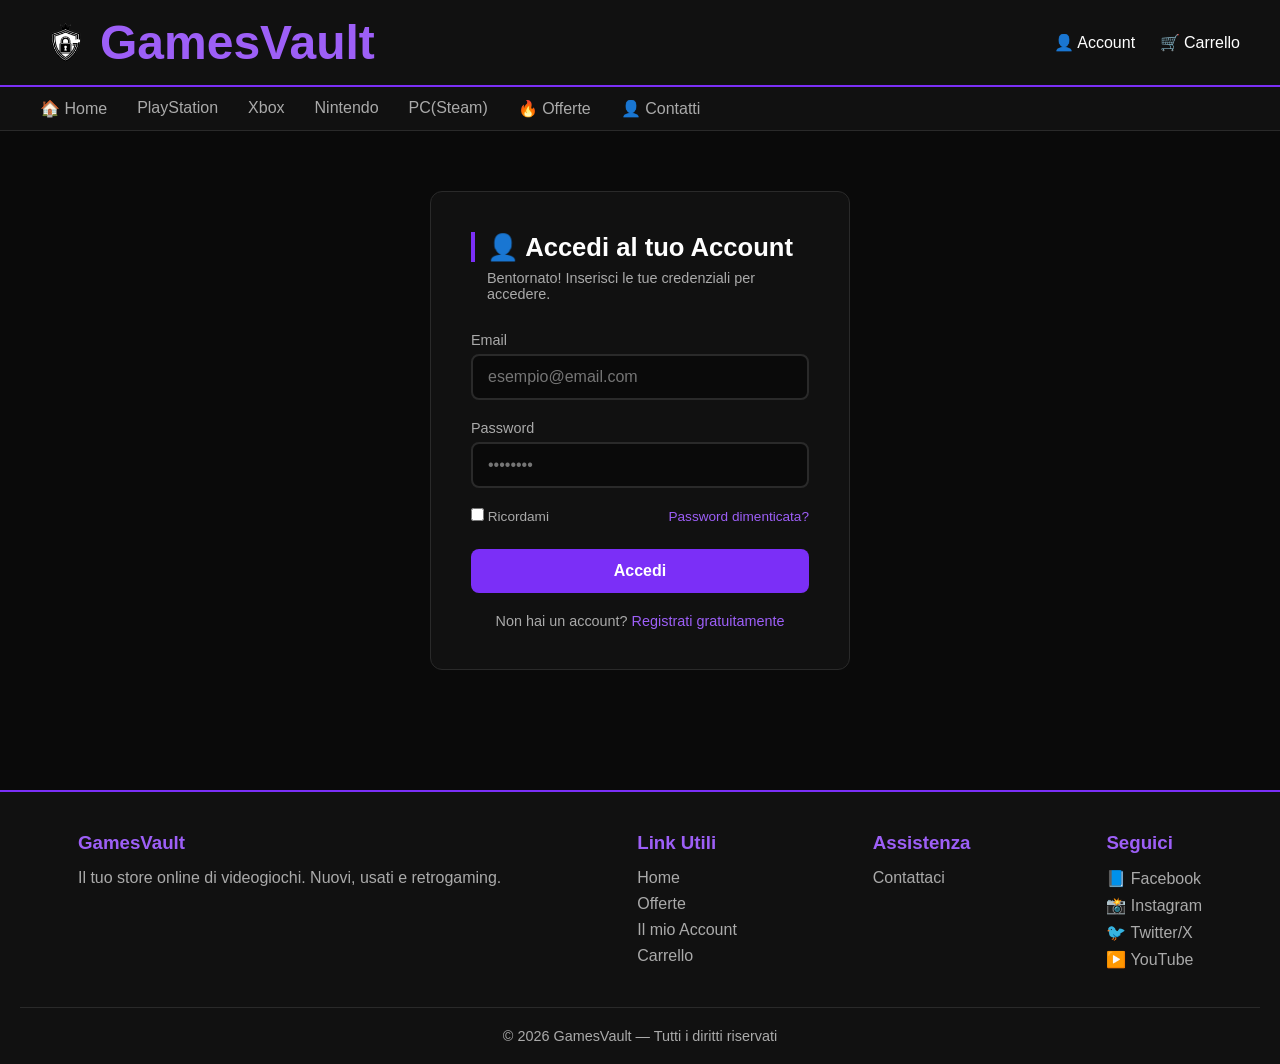
<file: account.html>
<!DOCTYPE html>
<html lang="it">
    <head>
        <meta charset="UTF-8">
        <meta name="viewport" content="width=device-width, initial-scale=1.0">
        <link rel="stylesheet" href="assets/css/style.css">
        <link rel="stylesheet" href="assets/css/account.css">
        <title>GamesVault - Account</title>
        <link rel="icon" type="image/x-icon" href="assets/img/favicon.ico">
    </head>

    <body>
        <header>
            <div class="titolo">
                <div class="logo">
                    <img src="assets/img/Adobe Express - file.png" alt="logo" width="50">
                    <h1>GamesVault</h1>
                </div>
                <div class="icone">
                    <a href="account.html">👤 Account</a>
                    <a href="cart.html">🛒 Carrello</a>
                </div>
            </div>
        </header>

        <nav>
            <ul>
                <li><a href="index.html">🏠 Home</a></li>
                <li><a href="playstation.html">PlayStation</a></li>
                <li><a href="xbox.html">Xbox</a></li>
                <li><a href="nintendo.html">Nintendo</a></li>
                <li><a href="pc.html">PC(Steam)</a></li>
                <li><a href="offerte.html">🔥 Offerte</a></li>
                <li><a href="contatti.html">👤 Contatti</a></li>
            </ul>
        </nav>

        <section class="sezione-account">
            <div class="box-account">
                <h2>👤 Accedi al tuo Account</h2>
                <p class="sottotitolo">Bentornato! Inserisci le tue credenziali per accedere.</p>

                <div class="campo">
                    <label for="email">Email</label>
                    <input type="email" id="email" placeholder="esempio@email.com">
                </div>

                <div class="campo">
                    <label for="password">Password</label>
                    <input type="password" id="password" placeholder="••••••••">
                </div>

                <div class="opzioni">
                    <label><input type="checkbox"> Ricordami</label>
                    <a href="#">Password dimenticata?</a>
                </div>

                <button class="btn-accedi" onclick="alert('Accesso effettuato con successo! Benvenuto su GamesVault 🎮')">Accedi</button>

                <p class="registrati">Non hai un account? <a href="#">Registrati gratuitamente</a></p>
            </div>
        </section>

        <footer>
            <div class="footer-contenuto">
                <div class="footer-colonna">
                    <h3>GamesVault</h3>
                    <p>Il tuo store online di videogiochi. Nuovi, usati e retrogaming.</p>
                </div>
                <div class="footer-colonna">
                    <h3>Link Utili</h3>
                    <ul>
                        <li><a href="index.html">Home</a></li>
                        <li><a href="offerte.html">Offerte</a></li>
                        <li><a href="account.html">Il mio Account</a></li>
                        <li><a href="cart.html">Carrello</a></li>
                    </ul>
                </div>
                <div class="footer-colonna">
                    <h3>Assistenza</h3>
                    <ul>
                        <li><a href="contatti.html">Contattaci</a></li>
                    </ul>
                </div>
                <div class="footer-colonna">
                    <h3>Seguici</h3>
                    <ul>
                        <li><a href="#">📘 Facebook</a></li>
                        <li><a href="#">📸 Instagram</a></li>
                        <li><a href="#">🐦 Twitter/X</a></li>
                        <li><a href="#">▶️ YouTube</a></li>
                    </ul>
                </div>
            </div>
            <div class="footer-bottom">
                <p>© 2026 GamesVault — Tutti i diritti riservati</p>
            </div>
        </footer>
    </body>
</html>
</file>
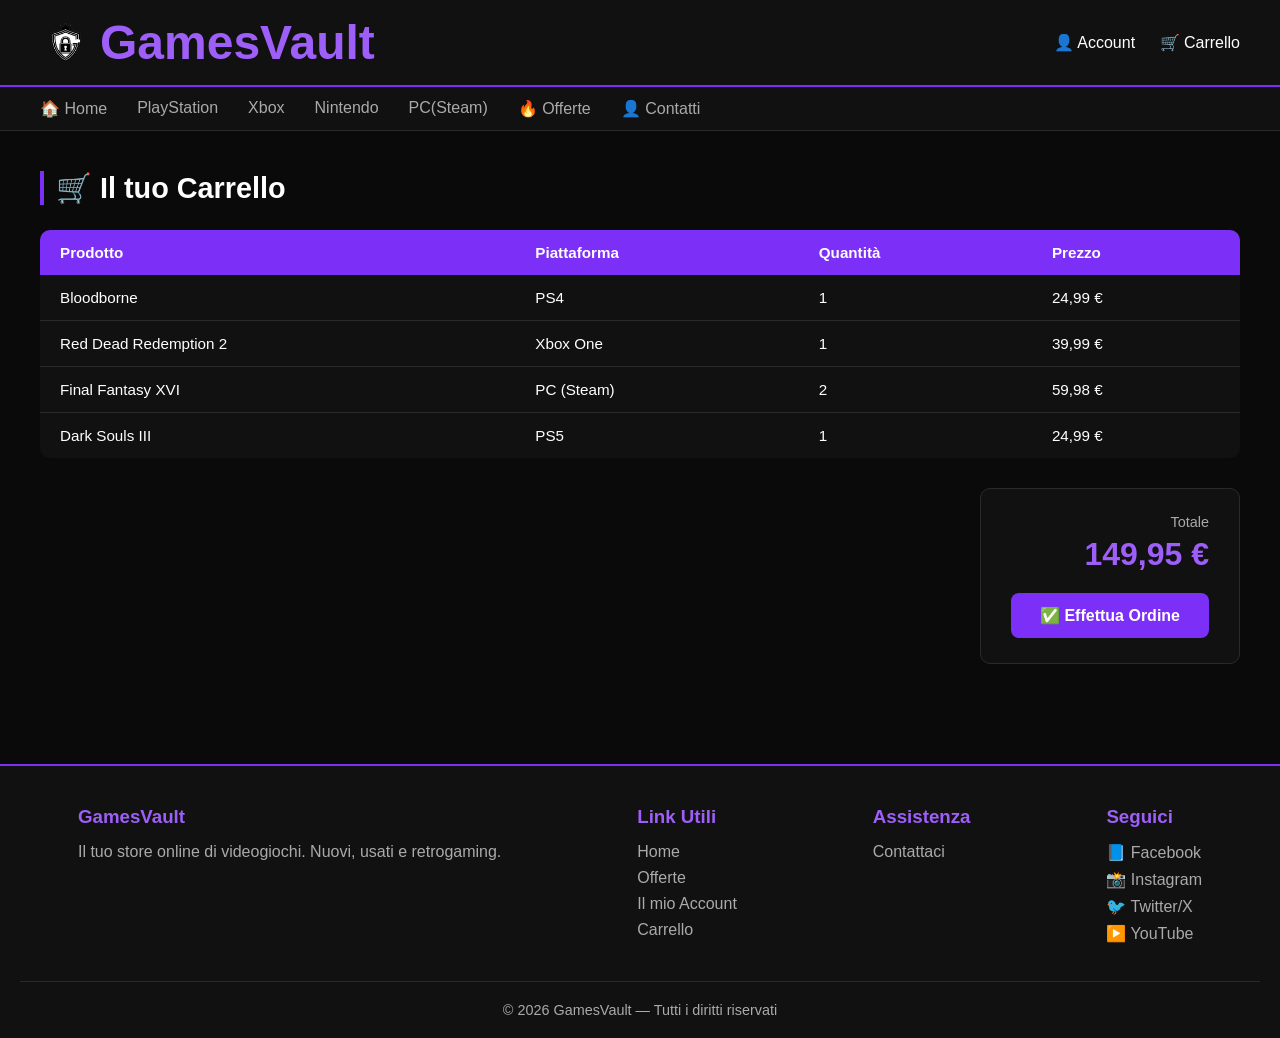
<file: cart.html>
<!DOCTYPE html>
<html lang="it">
    <head>
        <meta charset="UTF-8">
        <meta name="viewport" content="width=device-width, initial-scale=1.0">
        <link rel="stylesheet" href="assets/css/style.css">
        <link rel="stylesheet" href="assets/css/cart.css">
        <title>GamesVault - Carrello</title>
        <link rel="icon" type="image/x-icon" href="assets/img/favicon.ico">
    </head>

    <body>
        <header>
            <div class="titolo">
                <div class="logo">
                    <img src="assets/img/Adobe Express - file.png" alt="logo" width="50">
                    <h1>GamesVault</h1>
                </div>
                <div class="icone">
                    <a href="account.html">👤 Account</a>
                    <a href="cart.html">🛒 Carrello</a>
                </div>
            </div>
        </header>

        <nav>
            <ul>
                <li><a href="index.html">🏠 Home</a></li>
                <li><a href="playstation.html">PlayStation</a></li>
                <li><a href="xbox.html">Xbox</a></li>
                <li><a href="nintendo.html">Nintendo</a></li>
                <li><a href="pc.html">PC(Steam)</a></li>
                <li><a href="offerte.html">🔥 Offerte</a></li>
                <li><a href="contatti.html">👤 Contatti</a></li>
            </ul>
        </nav>

        <section class="sezione-carrello">
            <h2>🛒 Il tuo Carrello</h2>

            <div class="carrello-contenuto">
                <table class="tabella-carrello">
                    <thead>
                        <tr>
                            <th>Prodotto</th>
                            <th>Piattaforma</th>
                            <th>Quantità</th>
                            <th>Prezzo</th>
                        </tr>
                    </thead>
                    <tbody>
                        <tr>
                            <td>Bloodborne</td>
                            <td>PS4</td>
                            <td>1</td>
                            <td>24,99 €</td>
                        </tr>
                        <tr>
                            <td>Red Dead Redemption 2</td>
                            <td>Xbox One</td>
                            <td>1</td>
                            <td>39,99 €</td>
                        </tr>
                        <tr>
                            <td>Final Fantasy XVI</td>
                            <td>PC (Steam)</td>
                            <td>2</td>
                            <td>59,98 €</td>
                        </tr>
                        <tr>
                            <td>Dark Souls III</td>
                            <td>PS5</td>
                            <td>1</td>
                            <td>24,99 €</td>
                        </tr>
                    </tbody>
                </table>

                <div class="riepilogo">
                    <p class="totale-label">Totale</p>
                    <p class="totale-prezzo">149,95 €</p>
                    <button class="btn-ordina" onclick="alert('Ordine effettuato con successo! 🎮 Grazie per il tuo acquisto su GamesVault!')">
                        ✅ Effettua Ordine
                    </button>
                </div>
            </div>
        </section>

        <footer>
            <div class="footer-contenuto">
                <div class="footer-colonna">
                    <h3>GamesVault</h3>
                    <p>Il tuo store online di videogiochi. Nuovi, usati e retrogaming.</p>
                </div>
                <div class="footer-colonna">
                    <h3>Link Utili</h3>
                    <ul>
                        <li><a href="index.html">Home</a></li>
                        <li><a href="offerte.html">Offerte</a></li>
                        <li><a href="account.html">Il mio Account</a></li>
                        <li><a href="cart.html">Carrello</a></li>
                    </ul>
                </div>
                <div class="footer-colonna">
                    <h3>Assistenza</h3>
                    <ul>
                        <li><a href="contatti.html">Contattaci</a></li>
                    </ul>
                </div>
                <div class="footer-colonna">
                    <h3>Seguici</h3>
                    <ul>
                        <li><a href="#">📘 Facebook</a></li>
                        <li><a href="#">📸 Instagram</a></li>
                        <li><a href="#">🐦 Twitter/X</a></li>
                        <li><a href="#">▶️ YouTube</a></li>
                    </ul>
                </div>
            </div>
            <div class="footer-bottom">
                <p>© 2026 GamesVault — Tutti i diritti riservati</p>
            </div>
        </footer>
    </body>
</html>
</file>
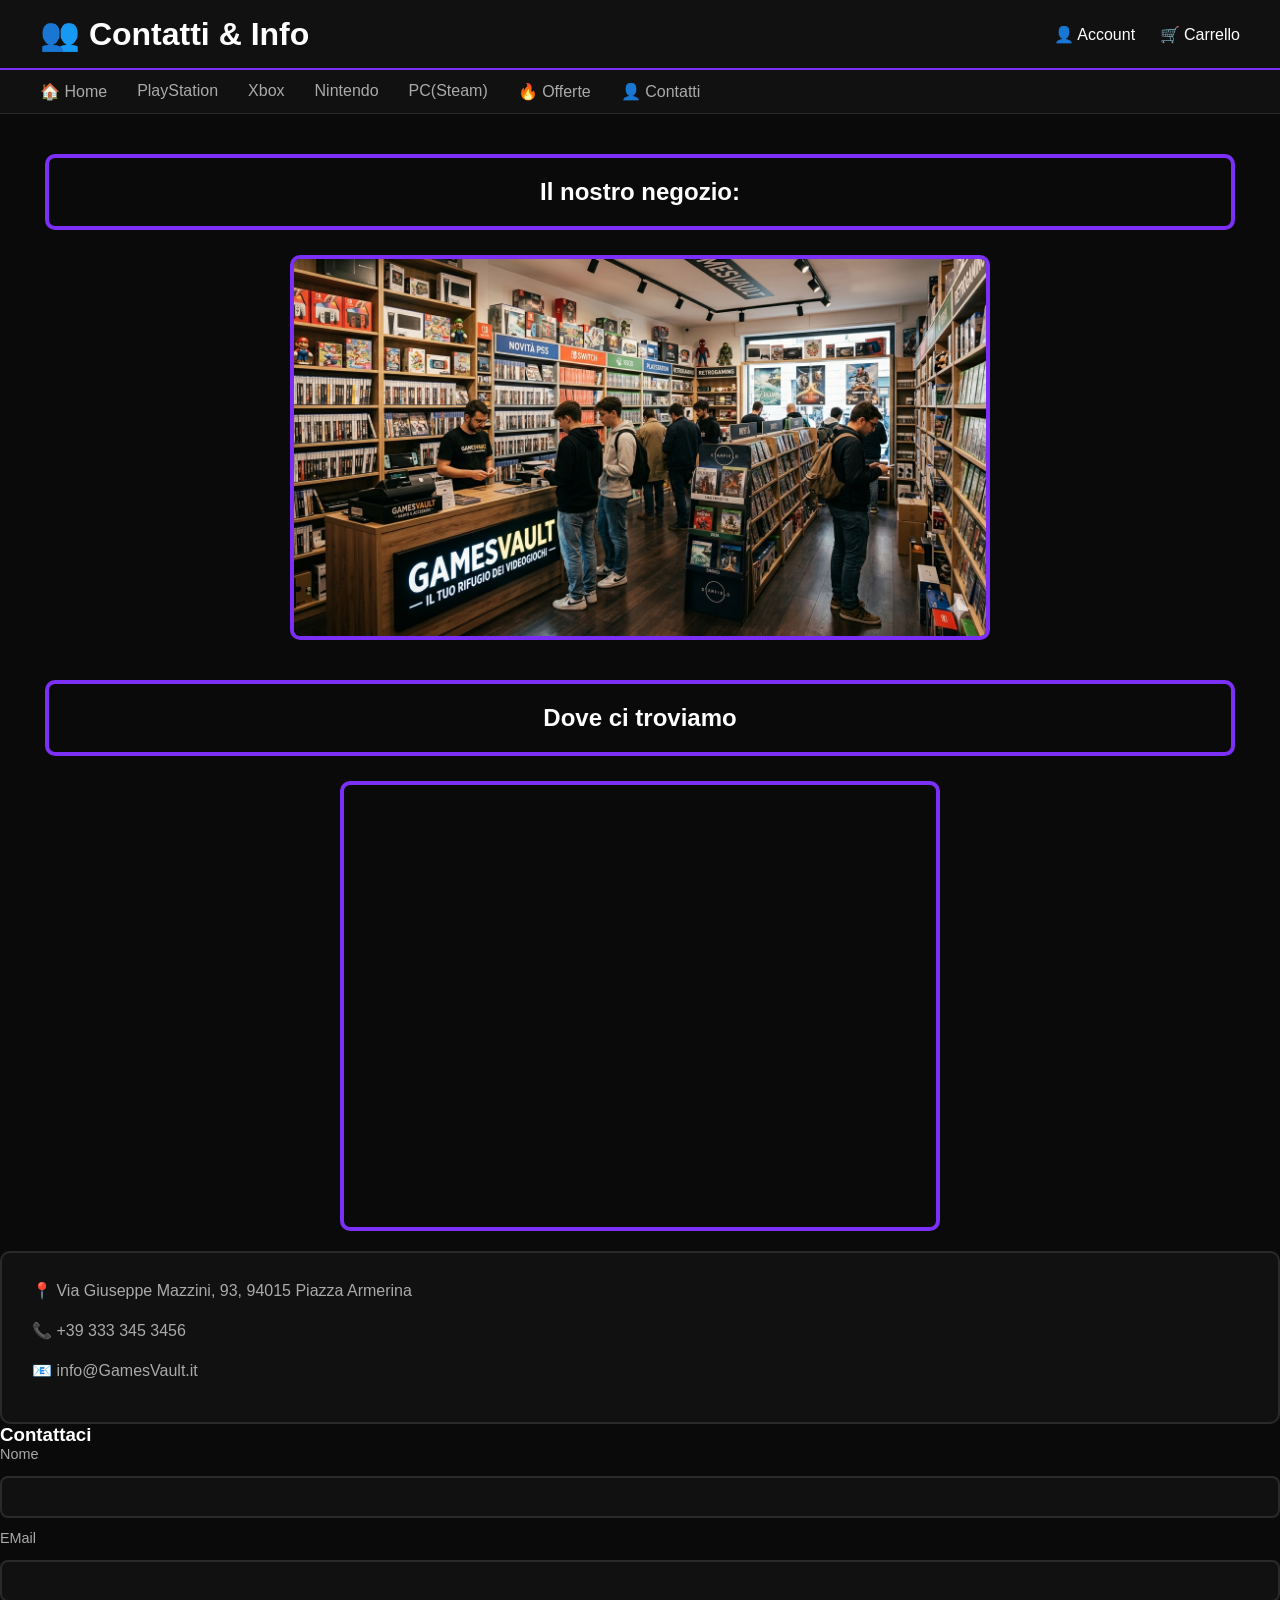
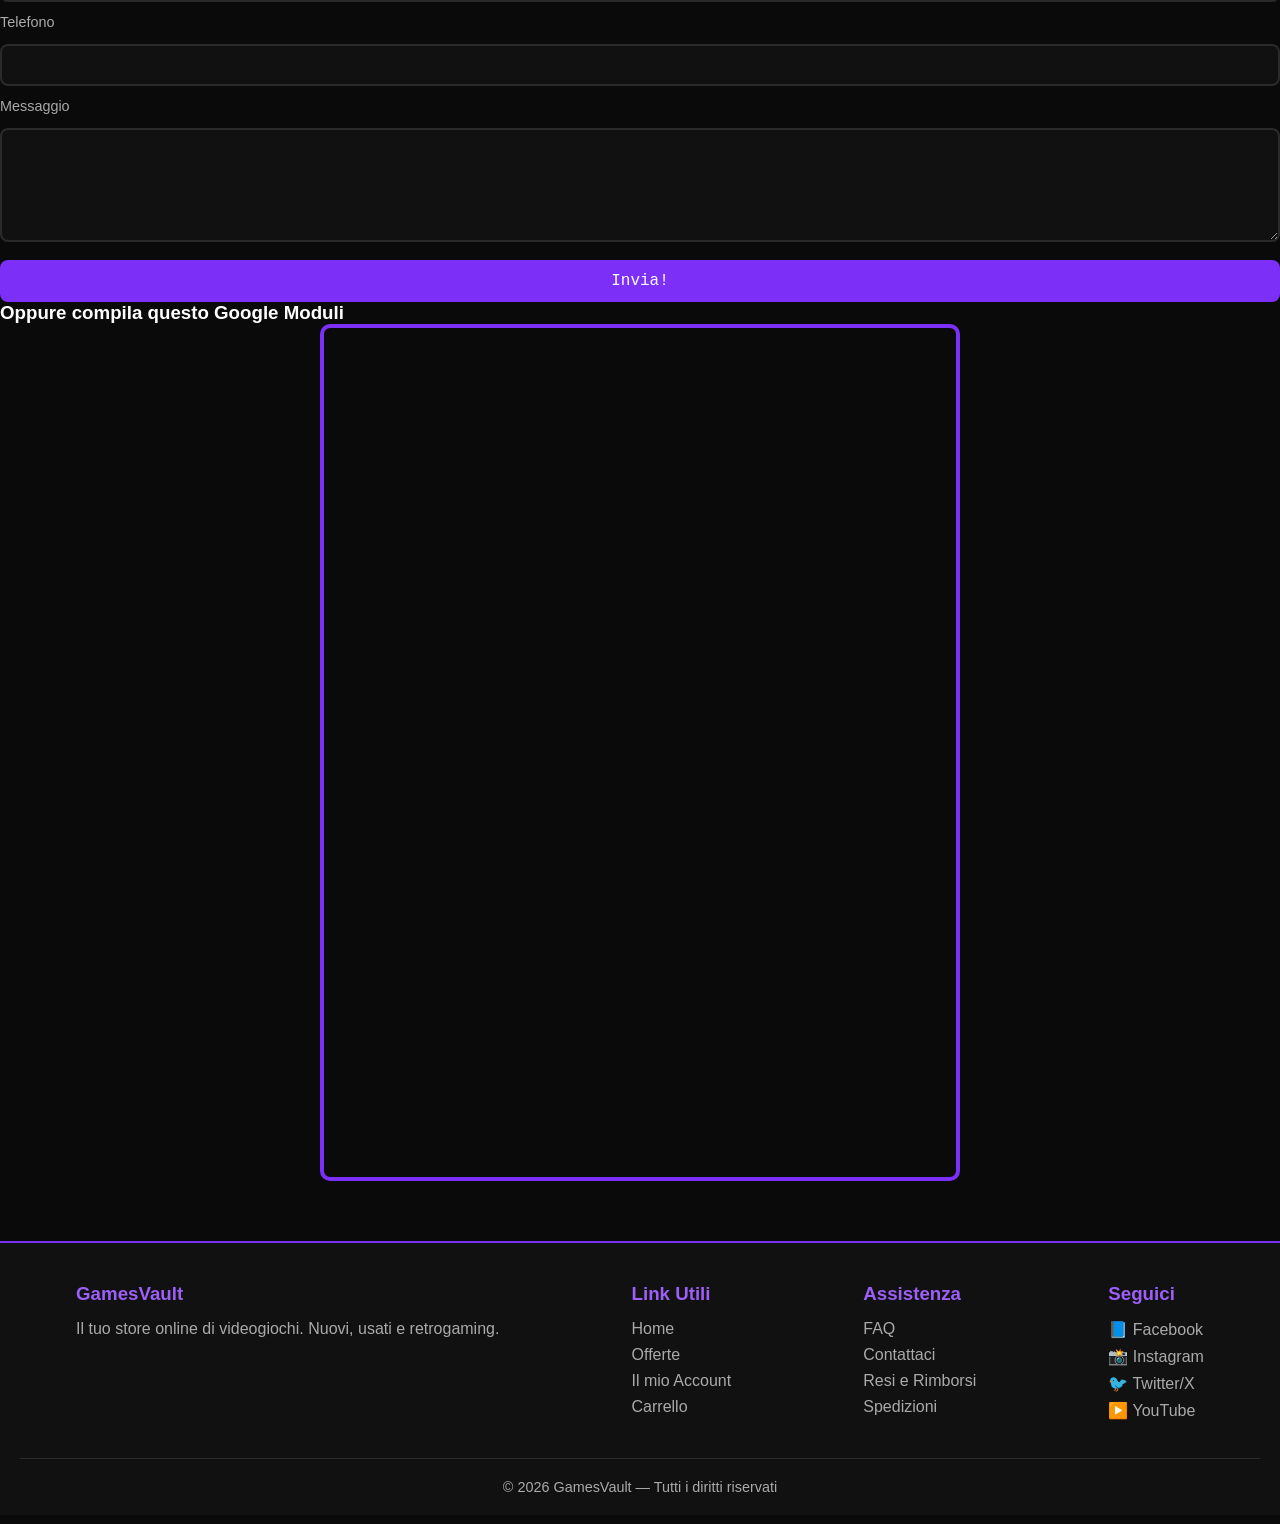
<file: contatti.html>
<!DOCTYPE html>
<html lang="it">
    <head>
        <meta charset="UTF-8">
        <meta name="viewport" content="width=device-width, initial-scale=1.0">
        <link rel="stylesheet" href="assets/css/contatti.css">
        <title>Contatti</title>

        <link rel="icon" type="image/x-icon" href="assets/img/contatti.ico">
    </head>

    <body>
        <header>
            <div class="titolo">
                <div class="logo">
                    <h1>👥 Contatti & Info</h1>
                </div>

                <div class="icone">
                    <a href="account.html">👤 Account</a>
                    <a href="cart.html">🛒 Carrello</a>
                </div>
            </div>
        </header>

        <nav>
            <ul>
                <li><a href="index.html">🏠 Home</a></li>
                <li><a href="playstation.html">PlayStation</a></li>
                <li><a href="xbox.html">Xbox</a></li>
                <lI><a href="nintendo.html">Nintendo</a></lI>
                <li><a href="pc.html">PC(Steam)</a></li>
                <li><a href="offerte.html">🔥 Offerte</a></li>
                <li><a href="contatti.html">👤 Contatti</a></li>
            </ul>
        </nav>

        <section class="negozio">
            <h2>Il nostro negozio:</h2>
            <img src="assets/img/Gemini_Generated_Image_.png">
        </section>

        <section class="mappa">
            <h2>Dove ci troviamo</h2>
            <iframe src="https://www.google.com/maps/embed?pb=!1m18!1m12!1m3!1d742.6707909240532!2d14.368431204903791!3d37.386615380996496!2m3!1f0!2f0!3f0!3m2!1i1024!2i768!4f13.1!3m3!1m2!1s0x13111f34f1504ce7%3A0xa3e82dd783b2349c!2sLa%20bottega%20del%20videogame!5e0!3m2!1sit!2sit!4v1779212454016!5m2!1sit!2sit" width="600" height="450" style="border:0;" allowfullscreen="" loading="lazy" referrerpolicy="no-referrer-when-downgrade"></iframe>
        </section>
        
        <section>
            <address>
                <p>📍 Via Giuseppe Mazzini, 93, 94015 Piazza Armerina</p>
                <p>📞 +39 333 345 3456</p>
                <p>📧 info@GamesVault.it</p>
            </address>

            <h3>Contattaci</h3>

            <form action="invia" method="post">
                <label for="nome">Nome</label>
                <input type="text" id="nome" name="nome" required>

                <label for="email">EMail</label>
                <input type="email" id="email" name="email" required>

                <label for="telefono">Telefono</label>
                <input type="tel" id="telefono" name="telefono">

                <label for="msg">Messaggio</label>
                <textarea id="msg" name="msg" rows="5"></textarea>

                <button type="submit">Invia!</button>
            </form>
        </section>

        <section>
            <h3>Oppure compila questo Google Moduli</h3>
            <div class="modulo">
                <iframe src="https://docs.google.com/forms/d/e/1FAIpQLSdXf9wO6zDg0WLn_zX7G2AfryRtPZypX-1gSkV10eStqV7IdA/viewform?embedded=true" width="640" height="857" frameborder="0" marginheight="0" marginwidth="0">Caricamento…</iframe>
            </div>
        </section>
        <footer>
        <div class="footer-contenuto">

            <div class="footer-colonna">
                <h3>GamesVault</h3>
                <p>Il tuo store online di videogiochi. Nuovi, usati e retrogaming.</p>
            </div>

            <div class="footer-colonna">
                <h3>Link Utili</h3>
                <ul>
                    <li><a href="index.html">Home</a></li>
                    <li><a href="offerte.html">Offerte</a></li>
                    <li><a href="account.html">Il mio Account</a></li>
                    <li><a href="cart.html">Carrello</a></li>
                </ul>
            </div>

            <div class="footer-colonna">
                <h3>Assistenza</h3>
                <ul>
                    <li><a href="faq.html">FAQ</a></li>
                    <li><a href="contatti.html">Contattaci</a></li>
                    <li><a href="resi.html">Resi e Rimborsi</a></li>
                    <li><a href="spedizioni.html">Spedizioni</a></li>
                </ul>
            </div>

            <div class="footer-colonna">
                <h3>Seguici</h3>
                <ul>
                    <li><a href="#">📘 Facebook</a></li>
                    <li><a href="#">📸 Instagram</a></li>
                    <li><a href="#">🐦 Twitter/X</a></li>
                    <li><a href="#">▶️ YouTube</a></li>
                </ul>
            </div>

        </div>

        <div class="footer-bottom">
            <p>© 2026 GamesVault — Tutti i diritti riservati</p>
        </div>

        </footer>
    </body>
</html>
</file>
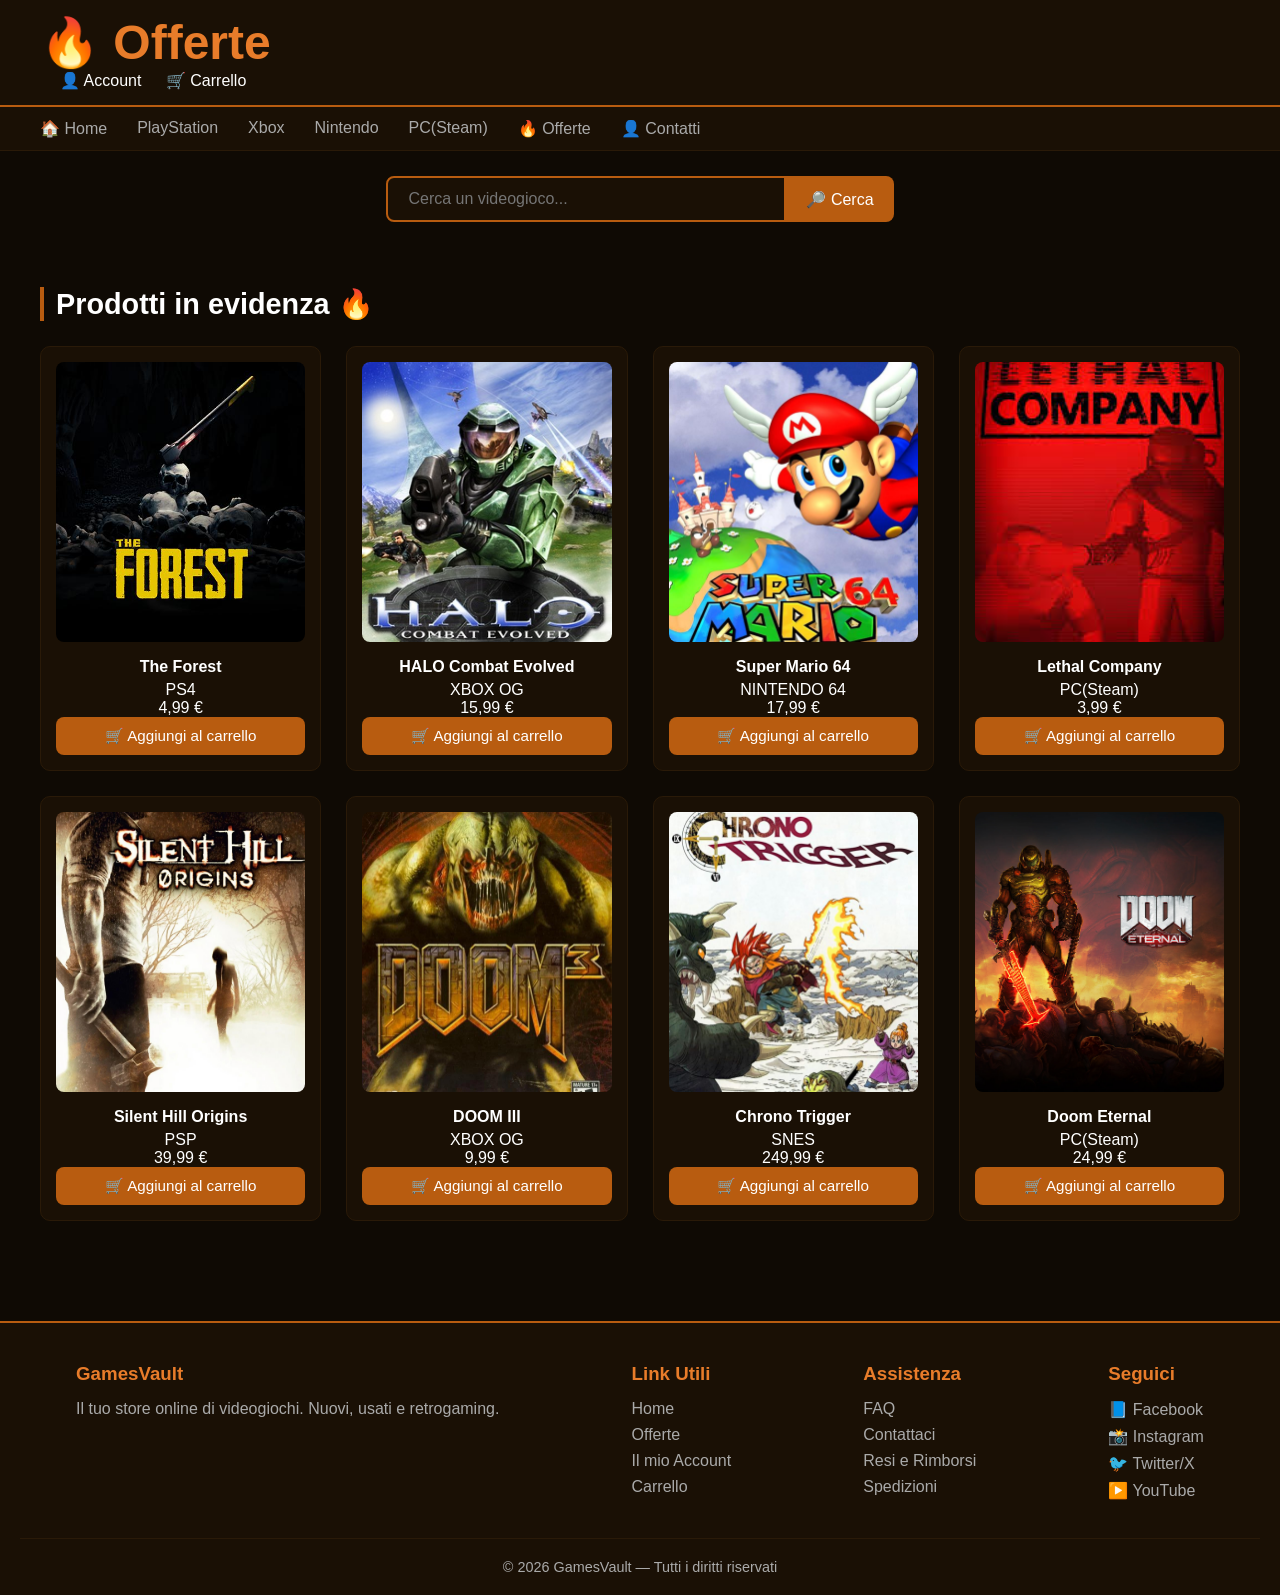
<file: offerte.html>
<!DOCTYPE html>
<html lang="it">
    <head>
        <meta charset="UTF-8">
        <meta name="wiewport" content="width=device-width, initial-scale=1.0">
        <link rel="stylesheet" href="assets/css/offerte.css">
        <title>Offerte</title>

        <link rel="icon" type="image/x-icon" href="assets/img/fire.ico">
    </head>

    <body>
        <header>
            <div class="titolo">
                <div class="logo">
                    <h1>🔥 Offerte</h1>
                </div>

                <div class="icone">
                    <a href="account.html">👤 Account</a>
                    <a href="cart.html">🛒 Carrello</a>
                </div>
            </div>
        </header>

        <nav>
            <ul>
                <li><a href="index.html">🏠 Home</a></li>
                <li><a href="playstation.html">PlayStation</a></li>
                <li><a href="xbox.html">Xbox</a></li>
                <lI><a href="nintendo.html">Nintendo</a></lI>
                <li><a href="pc.html">PC(Steam)</a></li>
                <li><a href="offerte.html">🔥 Offerte</a></li>
                <li><a href="contatti.html">👤 Contatti</a></li>
            </ul>
        </nav>

        <div class="ricerca">
            <input type="text" placeholder="Cerca un videogioco..." name="videogioco">
            <button id="btn_search" onclick="alert('Avvio la ricerca...')">🔎 Cerca</button>
        </div>

        <section>
            <h2>Prodotti in evidenza 🔥</h2>

            <div class="griglia-prodotti">
                <div class="card">
                    <img src="assets/img/forest.jpg" alt="theforest">
                    <h3>The Forest</h3>
                    <p class="platform">PS4</p>
                    <p class="price">4,99 €</p>
                    <button>🛒 Aggiungi al carrello</button>
                </div>

                <div class="card">
                    <img src="assets/img/halo.jpg" alt="halo">
                    <h3>HALO Combat Evolved</h3>
                    <p class="platform">XBOX OG</p>
                    <p class="price">15,99 €</p>
                    <button>🛒 Aggiungi al carrello</button>
                </div>

                <div class="card">
                    <img src="assets/img/sm64.jpg" alt="sm64">
                    <h3>Super Mario 64</h3>
                    <p class="platform">NINTENDO 64</p>
                    <p class="price">17,99 €</p>
                    <button>🛒 Aggiungi al carrello</button>
                </div>

                <div class="card">
                    <img src="assets/img/lethal.jpg" alt="lethalcompany">
                    <h3>Lethal Company</h3>
                    <p class="platform">PC(Steam)</p>
                    <p class="price">3,99 €</p>
                    <button>🛒 Aggiungi al carrello</button>
                </div>

                <div class="card">
                    <img src="assets/img/origins.jpg" alt="silenthill">
                    <h3>Silent Hill Origins</h3>
                    <p class="platform">PSP</p>
                    <p class="price">39,99 €</p>
                    <button>🛒 Aggiungi al carrello</button>
                </div>

                <div class="card"> 
                    <img src="assets/img/doom3.jpg" alt="doom3">
                    <h3>DOOM III</h3>
                    <p class="platform">XBOX OG</p>
                    <p class="price">9,99 €</p>
                    <button>🛒 Aggiungi al carrello</button>
                </div>

                <div class="card">
                    <img src="assets/img/chronotrigger.jpg" alt="chronotrigger">
                    <h3>Chrono Trigger</h3>
                    <p class="platform">SNES</p>
                    <p class="price">249,99 €</p>
                    <button>🛒 Aggiungi al carrello</button>
                </div>

                <div class="card">
                    <img src="assets/img/doomet.jpg" alt="doometernal">
                    <h3>Doom Eternal</h3>
                    <p class="platform">PC(Steam)</p>
                    <p class="price">24,99 €</p>
                    <button>🛒 Aggiungi al carrello</button>
                </div>
            </div>
        </section>

        <footer>
        <div class="footer-contenuto">

            <div class="footer-colonna">
                <h3>GamesVault</h3>
                <p>Il tuo store online di videogiochi. Nuovi, usati e retrogaming.</p>
            </div>

            <div class="footer-colonna">
                <h3>Link Utili</h3>
                <ul>
                    <li><a href="index.html">Home</a></li>
                    <li><a href="offerte.html">Offerte</a></li>
                    <li><a href="account.html">Il mio Account</a></li>
                    <li><a href="carrello.html">Carrello</a></li>
                </ul>
            </div>

            <div class="footer-colonna">
                <h3>Assistenza</h3>
                <ul>
                    <li><a href="faq.html">FAQ</a></li>
                    <li><a href="contatti.html">Contattaci</a></li>
                    <li><a href="resi.html">Resi e Rimborsi</a></li>
                    <li><a href="spedizioni.html">Spedizioni</a></li>
                </ul>
            </div>

            <div class="footer-colonna">
                <h3>Seguici</h3>
                <ul>
                    <li><a href="#">📘 Facebook</a></l>
                    <li><a href="#">📸 Instagram</a></li>
                    <li><a href="#">🐦 Twitter/X</a></li>
                    <li><a href="#">▶️ YouTube</a></li>
                </ul>
            </div>

        </div>

        <div class="footer-bottom">
            <p>© 2026 GamesVault — Tutti i diritti riservati</p>
        </div>

        </footer>
    </body>

</html>
</file>
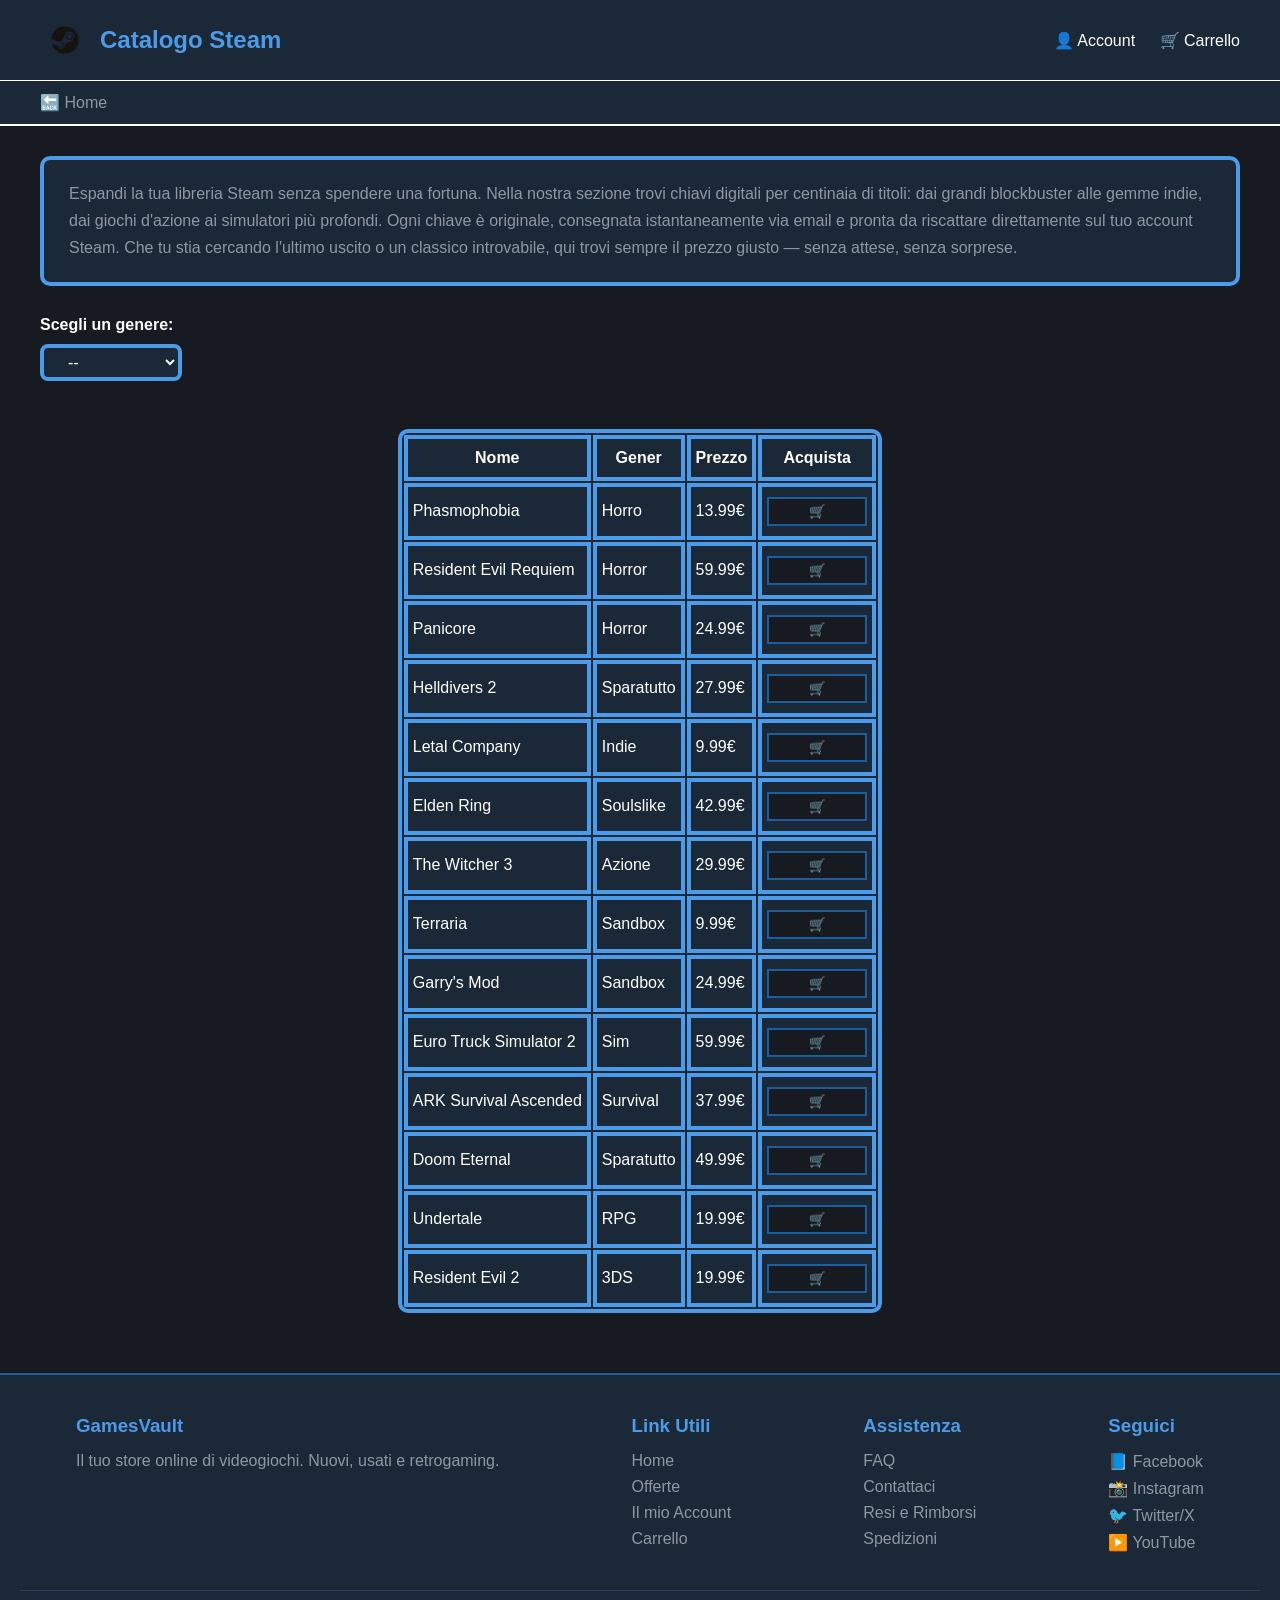
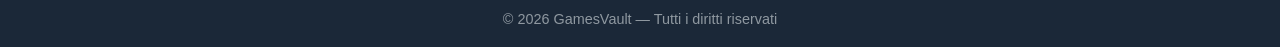
<file: pc.html>
<!DOCTYPE html>
<html lang="it">
    <head>
        <meta charset="UTF-8">
        <meta name="wiewport" content="width=device-width, initial-scale=1.0">
        <title>Catalogo Steam</title>
        
        <link rel="stylesheet" href="assets/css/steam.css">
        <link rel="icon" type="image/x-icon" href="assets/img/steam.ico">
    </head>

    <body>
        <header>
            <div class="titolo">
                <div class="logo">
                    <img src="assets/img/Steam.png">
                    <h1>Catalogo Steam</h1>
                </div>

                <div class="icone">
                    <a href="account.html">👤 Account</a>
                    <a href="cart.html">🛒 Carrello</a>
                </div>
                
            </div>
        </header>

        <nav>
            <ul>
                <li><a href="index.html">🔙 Home</a></li>
            </ul>
        </nav>

        <p class="paragrafo">Espandi la tua libreria Steam senza spendere una fortuna. Nella nostra sezione trovi chiavi digitali per centinaia di titoli: dai grandi blockbuster alle gemme indie, dai giochi d'azione ai simulatori più profondi. Ogni chiave è originale, consegnata istantaneamente via email e pronta da riscattare direttamente sul tuo account Steam. Che tu stia cercando l'ultimo uscito o un classico introvabile, qui trovi sempre il prezzo giusto — senza attese, senza sorprese.</p>

        <label>Scegli un genere:</label>
        
        <select>
            <option>--</option>
            <option>Azione</option>
            <option>Indie</option>
            <option>RPG</option>
            <option>Sandbox</option>
            <option>Horror</option>
            <option>Sparatutto</option>
            <option>Soulslike</option>
            <option>Survival</option>
            <option>Puzzle</option>
            <option>Sim</option>
        </select>

        <br>

        <table class="tabella" border="2px">
            <thead>
                <tr>
                    <th>Nome</th>
                    <th>Gener</th>
                    <th>Prezzo</th>
                    <th>Acquista</th>
                </tr>
            </thead>

                <tbody>
                    <tr>
                        <td>Phasmophobia</td>
                        <td>Horro</td>
                        <td>13.99€</td>
                        <td><button>🛒</button></td>
                    </tr>

                    <tr>
                        <td>Resident Evil Requiem</td>
                        <td>Horror</td>
                        <td>59.99€</td>
                        <td><button>🛒</button></td>
                    </tr>

                    <tr>
                        <td>Panicore</td>
                        <td>Horror</td>
                        <td>24.99€</td>
                        <td><button>🛒</button></td>
                    </tr>

                    <tr>
                        <td>Helldivers 2</td>
                        <td>Sparatutto</td>
                        <td>27.99€</td>
                        <td><button>🛒</button></td>
                    </tr>

                    <tr>
                        <td>Letal Company</td>
                        <td>Indie</td>
                        <td>9.99€</td>
                        <td><button>🛒</button></td>
                    </tr>

                    <tr>
                        <td>Elden Ring</td>
                        <td>Soulslike</td>
                        <td>42.99€</td>
                        <td><button>🛒</button></td>
                    </tr>

                    <tr>
                        <td>The Witcher 3</td>
                        <td>Azione</td>
                        <td>29.99€</td>
                        <td><button>🛒</button></td>
                    </tr>

                    <tr>
                        <td>Terraria</td>
                        <td>Sandbox</td>
                        <td>9.99€</td>
                        <td><button>🛒</button></td>
                    </tr>

                    <tr>
                        <td>Garry's Mod</td>
                        <td>Sandbox</td>
                        <td>24.99€</td>
                        <td><button>🛒</button></td>
                    </tr>

                    <tr>
                        <td>Euro Truck Simulator 2</td>
                        <td>Sim</td>
                        <td>59.99€</td>
                        <td><button>🛒</button></td>
                    </tr>
                    
                    <tr>
                        <td>ARK Survival Ascended</td>
                        <td>Survival</td>
                        <td>37.99€</td>
                        <td><button>🛒</button></td>
                    </tr>

                    <tr>
                        <td>Doom Eternal</td>
                        <td>Sparatutto</td>
                        <td>49.99€</td>
                        <td><button>🛒</button></td>
                    </tr>

                    <tr>
                        <td>Undertale</td>
                        <td>RPG</td>
                        <td>19.99€</td>
                        <td><button>🛒</button></td>
                    </tr>
                    
                    <tr>
                        <td>Resident Evil 2</td>
                        <td>3DS</td>
                        <td>19.99€</td>
                        <td><button>🛒</button></td>
                    </tr>

                </tbody>
            
        </table>
        <footer>
        <div class="footer-contenuto">

            <div class="footer-colonna">
                <h3>GamesVault</h3>
                <p>Il tuo store online di videogiochi. Nuovi, usati e retrogaming.</p>
            </div>

            <div class="footer-colonna">
                <h3>Link Utili</h3>
                <ul>
                    <li><a href="index.html">Home</a></li>
                    <li><a href="offerte.html">Offerte</a></li>
                    <li><a href="account.html">Il mio Account</a></li>
                    <li><a href="cart.html">Carrello</a></li>
                </ul>
            </div>

            <div class="footer-colonna">
                <h3>Assistenza</h3>
                <ul>
                    <li><a href="faq.html">FAQ</a></li>
                    <li><a href="contatti.html">Contattaci</a></li>
                    <li><a href="resi.html">Resi e Rimborsi</a></li>
                    <li><a href="spedizioni.html">Spedizioni</a></li>
                </ul>
            </div>

            <div class="footer-colonna">
                <h3>Seguici</h3>
                <ul>
                    <li><a href="#">📘 Facebook</a></li>
                    <li><a href="#">📸 Instagram</a></li>
                    <li><a href="#">🐦 Twitter/X</a></li>
                    <li><a href="#">▶️ YouTube</a></li>
                </ul>
            </div>

        </div>

        <div class="footer-bottom">
            <p>© 2026 GamesVault — Tutti i diritti riservati</p>
        </div>

        </footer>
    </body>
</html>
</file>
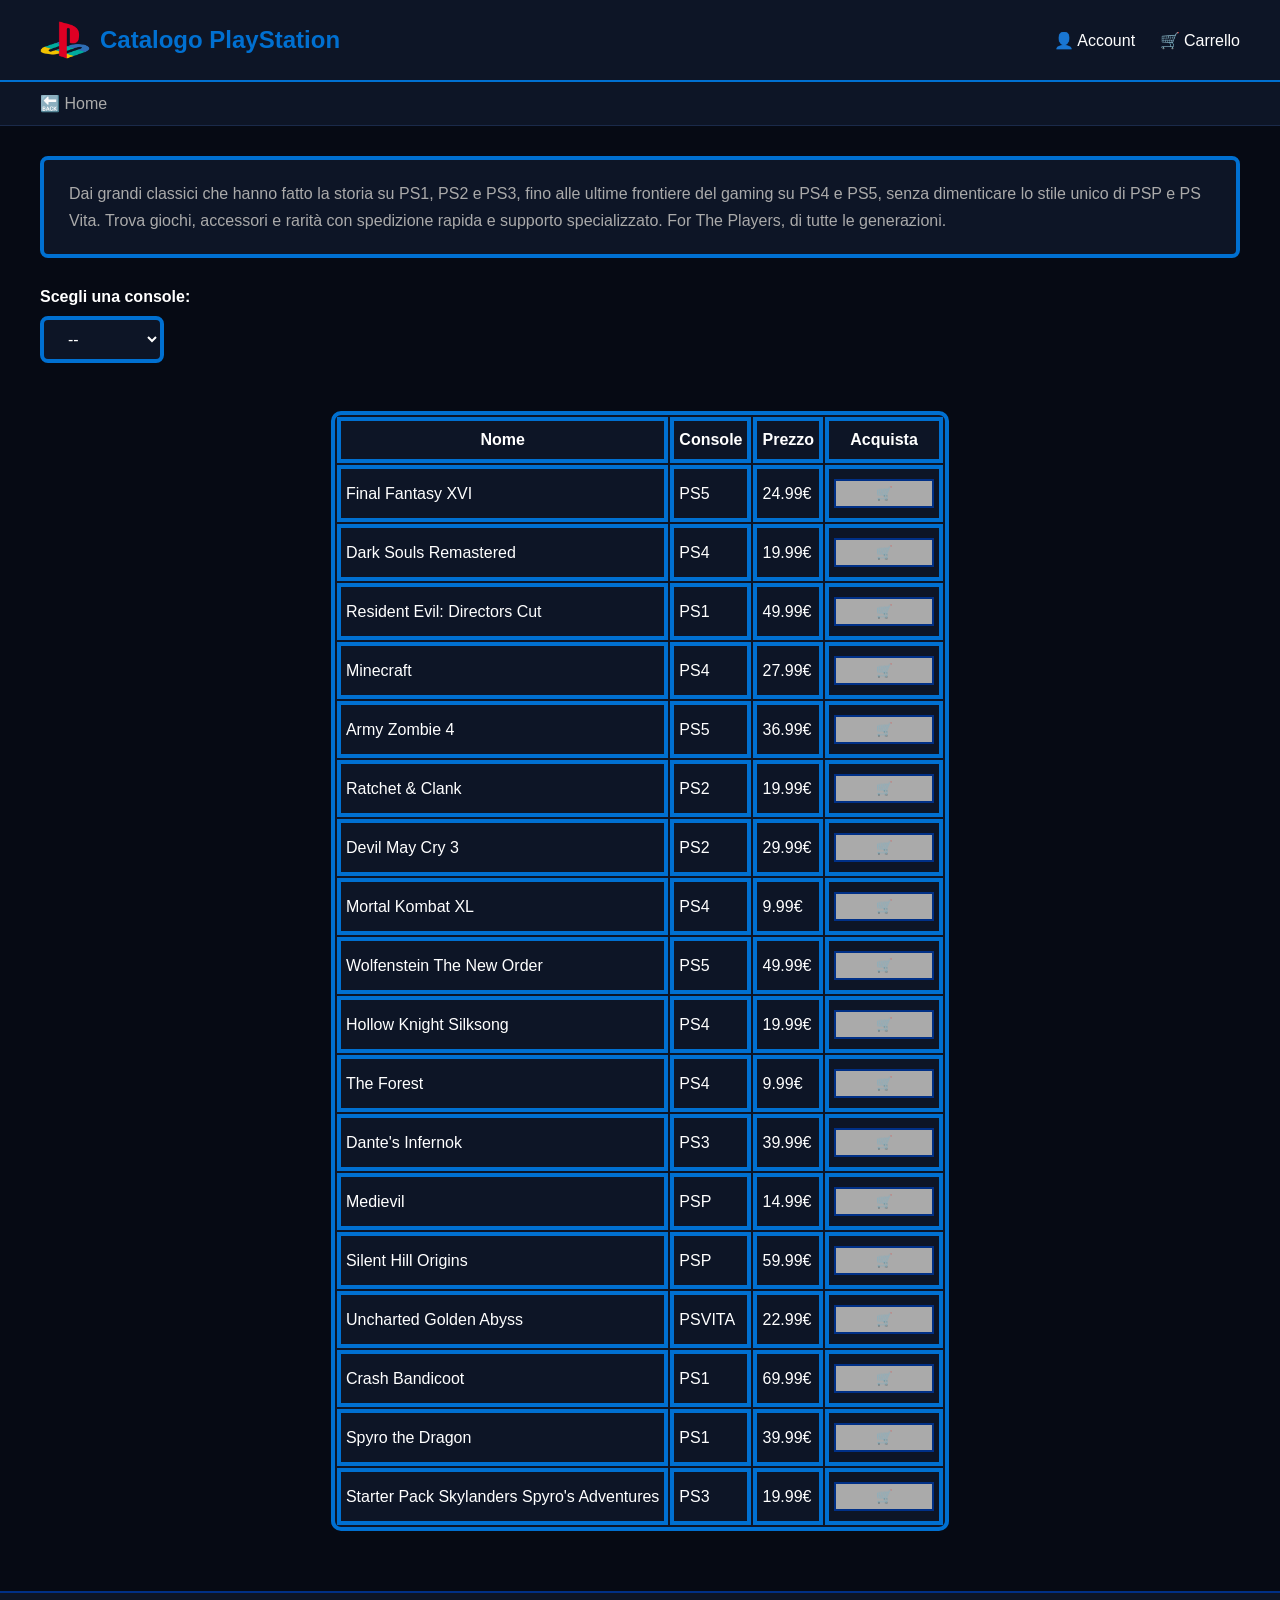
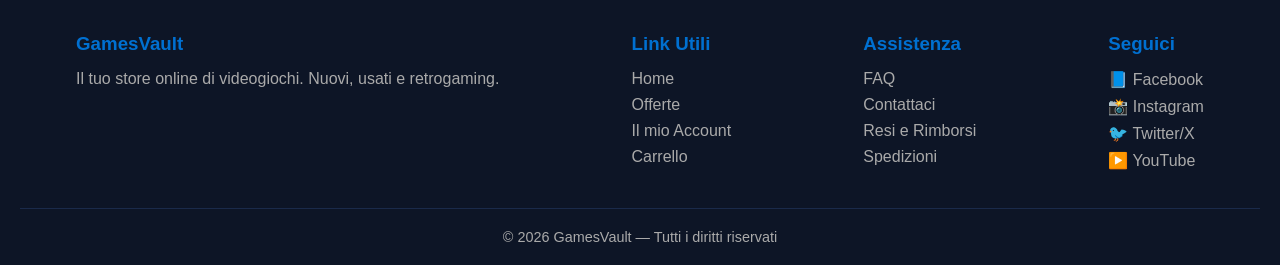
<file: playstation.html>
<!DOCTYPE html>
<html lang="it">
    <head>
        <meta charset="UTF-8">
        <meta name="wiewport" content="width=device-width, initial-scale=1.0">
        <title>Catalogo PlayStation</title>
        <link rel="stylesheet" href="assets/css/playstation.css">

        <link rel="icon" type="image/x-icon" href="assets/img/play.ico">
    </head>

    <body>
        <header>
            <div class="titolo">
                <div class="logo">
                    <img src="assets/img/Playstation_logo_colour.png">
                    <h1>Catalogo PlayStation</h1>
                </div>

                <div class="icone">
                    <a href="account.html">👤 Account</a>
                    <a href="cart.html">🛒 Carrello</a>
                </div>
            </div>
        </header>

        <nav>
            <ul>
                <li><a href="index.html">🔙 Home</a></li>
            </ul>
        </nav>

        <div class="paragrafo">
            <p>Dai grandi classici che hanno fatto la storia su PS1, PS2 e PS3, fino alle ultime frontiere del gaming su PS4 e PS5, senza dimenticare lo stile unico di PSP e PS Vita. Trova giochi, accessori e rarità con spedizione rapida e supporto specializzato. For The Players, di tutte le generazioni.</p>
        </div>

        <label>Scegli una console:</label>
        <select>
            <option>--</option>
            <option>PS1</option>
            <option>PS2</option>
            <option>PS3</option>
            <option>PS4</option>
            <option>PS5</option>
            <option>PSP</option>
            <option>PSVITA</option>
        </select>

        <br>

        <table class="tabella" border="2px">
            <thead>
                <tr>
                    <th>Nome</th>
                    <th>Console</th>
                    <th>Prezzo</th>
                    <th>Acquista</th>
                </tr>

                <tbody>
                    <tr>
                        <td>Final Fantasy XVI</td>
                        <td>PS5</td>
                        <td>24.99€</td>
                        <td><button>🛒</button></td>
                    </tr>

                    <tr>
                        <td>Dark Souls Remastered</td>
                        <td>PS4</td>
                        <td>19.99€</td>
                        <td><button>🛒</button></td>
                    </tr>

                    <tr>
                        <td>Resident Evil: Directors Cut</td>
                        <td>PS1</td>
                        <td>49.99€</td>
                        <td><button>🛒</button></td>
                    </tr>

                    <tr>
                        <td>Minecraft</td>
                        <td>PS4</td>
                        <td>27.99€</td>
                        <td><button>🛒</button></td>
                    </tr>

                    <tr>
                        <td>Army Zombie 4</td>
                        <td>PS5</td>
                        <td>36.99€</td>
                        <td><button>🛒</button></td>
                    </tr>

                    <tr>
                        <td>Ratchet & Clank</td>
                        <td>PS2</td>
                        <td>19.99€</td>
                        <td><button>🛒</button></td>
                    </tr>

                    <tr>
                        <td>Devil May Cry 3</td>
                        <td>PS2</td>
                        <td>29.99€</td>
                        <td><button>🛒</button></td>
                    </tr>

                    <tr>
                        <td>Mortal Kombat XL</td>
                        <td>PS4</td>
                        <td>9.99€</td>
                        <td><button>🛒</button></td>
                    </tr>

                    <tr>
                        <td>Wolfenstein The New Order</td>
                        <td>PS5</td>
                        <td>49.99€</td>
                        <td><button>🛒</button></td>
                    </tr>

                    <tr>
                        <td>Hollow Knight Silksong</td>
                        <td>PS4</td>
                        <td>19.99€</td>
                        <td><button>🛒</button></td>
                    </tr>
                    
                    <tr>
                        <td>The Forest</td>
                        <td>PS4</td>
                        <td>9.99€</td>
                        <td><button>🛒</button></td>
                    </tr>

                    <tr>
                        <td>Dante's Infernok</td>
                        <td>PS3</td>
                        <td>39.99€</td>
                        <td><button>🛒</button></td>
                    </tr>

                    <tr>
                        <td>Medievil</td>
                        <td>PSP</td>
                        <td>14.99€</td>
                        <td><button>🛒</button></td>
                    </tr>
                    
                    <tr>
                        <td>Silent Hill Origins</td>
                        <td>PSP</td>
                        <td>59.99€</td>
                        <td><button>🛒</button></td>
                    </tr>

                    <tr>
                        <td>Uncharted Golden Abyss</td>
                        <td>PSVITA</td>
                        <td>22.99€</td>
                        <td><button>🛒</button></td>
                    </tr>

                    <tr>
                        <td>Crash Bandicoot</td>
                        <td>PS1</td>
                        <td>69.99€</td>
                        <td><button>🛒</button></td>
                    </tr>

                    <tr>
                        <td>Spyro the Dragon</td>
                        <td>PS1</td>
                        <td>39.99€</td>
                        <td><button>🛒</button></td>
                    </tr>

                    <tr>
                        <td>Starter Pack Skylanders Spyro's Adventures</td>
                        <td>PS3</td>
                        <td>19.99€</td>
                        <td><button>🛒</button></td>
                    </tr>
                </tbody>
            </thead>
        </table>

        <footer>
        <div class="footer-contenuto">

            <div class="footer-colonna">
                <h3>GamesVault</h3>
                <p>Il tuo store online di videogiochi. Nuovi, usati e retrogaming.</p>
            </div>

            <div class="footer-colonna">
                <h3>Link Utili</h3>
                <ul>
                    <li><a href="index.html">Home</a></li>
                    <li><a href="offerte.html">Offerte</a></li>
                    <li><a href="account.html">Il mio Account</a></li>
                    <li><a href="carrello.html">Carrello</a></li>
                </ul>
            </div>

            <div class="footer-colonna">
                <h3>Assistenza</h3>
                <ul>
                    <li><a href="faq.html">FAQ</a></li>
                    <li><a href="contatti.html">Contattaci</a></li>
                    <li><a href="resi.html">Resi e Rimborsi</a></li>
                    <li><a href="spedizioni.html">Spedizioni</a></li>
                </ul>
            </div>

            <div class="footer-colonna">
                <h3>Seguici</h3>
                <ul>
                    <li><a href="#">📘 Facebook</a></l>
                    <li><a href="#">📸 Instagram</a></li>
                    <li><a href="#">🐦 Twitter/X</a></li>
                    <li><a href="#">▶️ YouTube</a></li>
                </ul>
            </div>

        </div>

        <div class="footer-bottom">
            <p>© 2026 GamesVault — Tutti i diritti riservati</p>
        </div>

        </footer>
    </body>
</html>
</file>
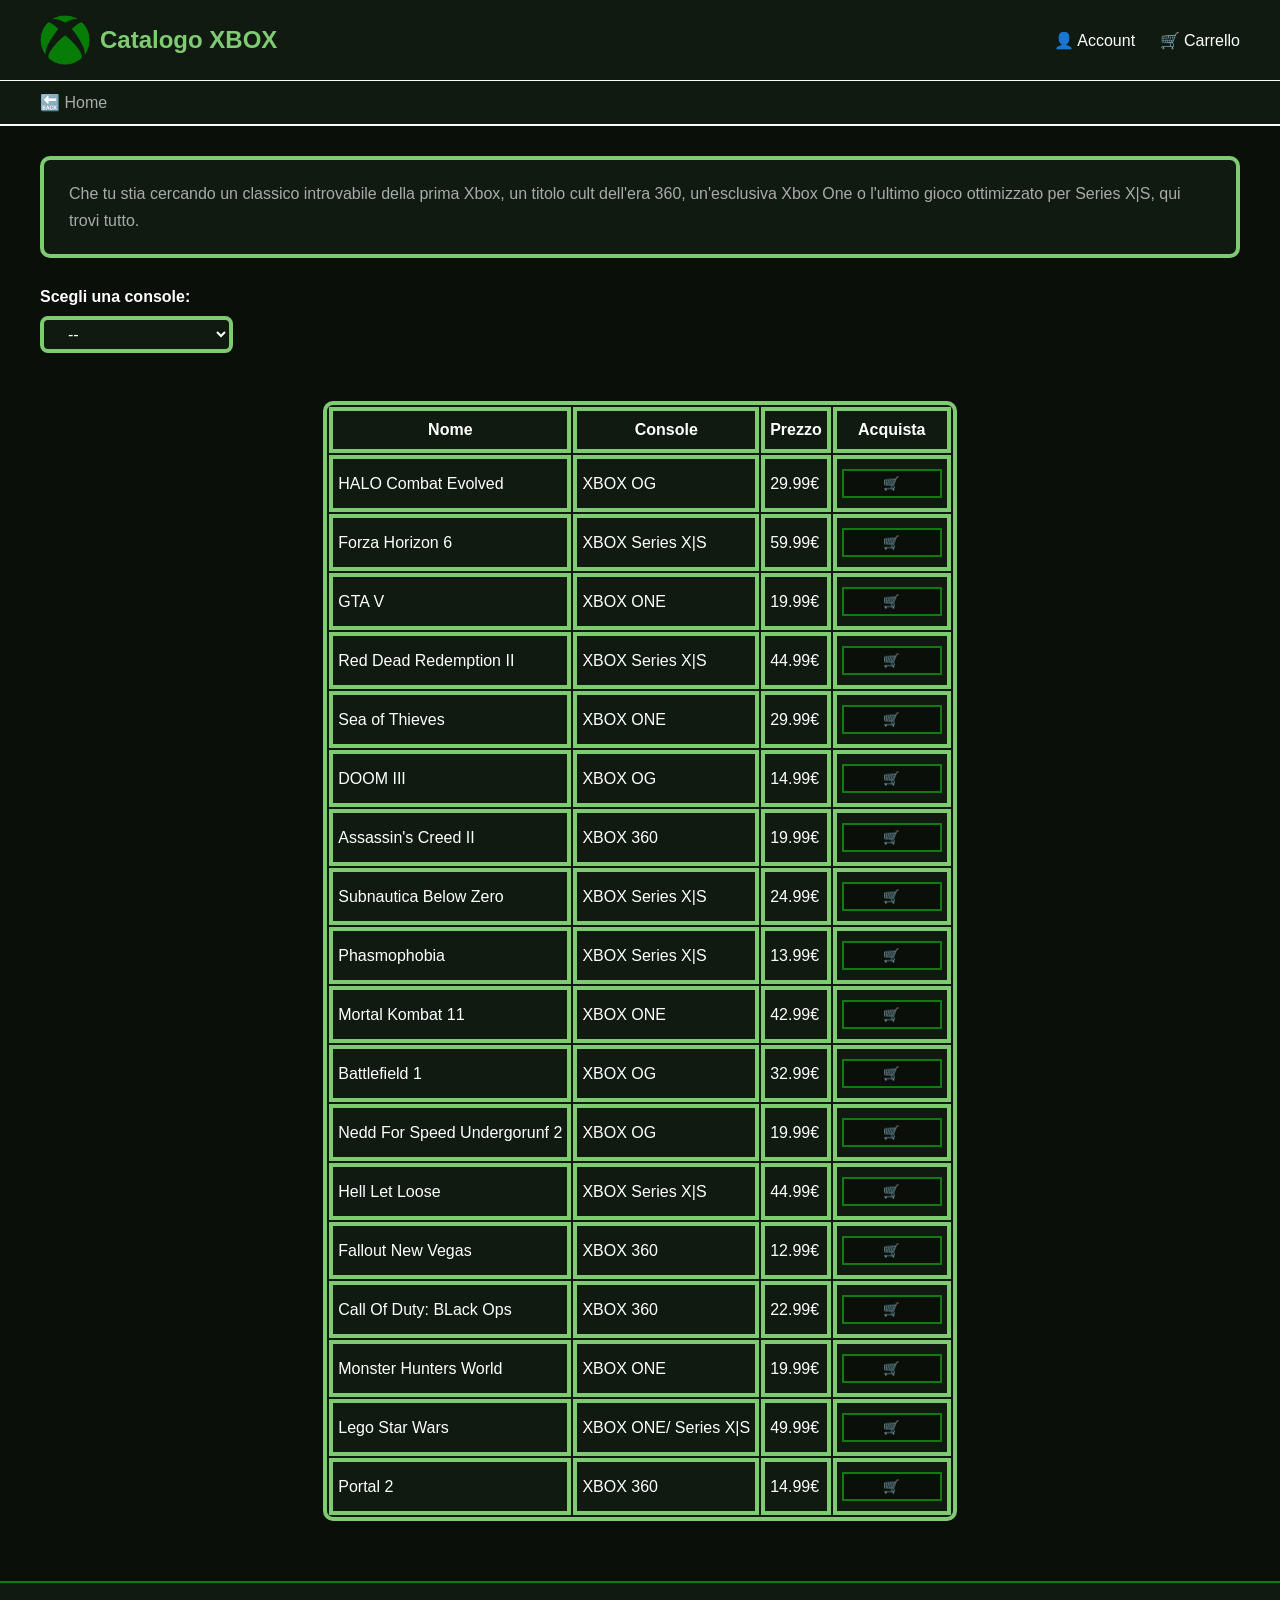
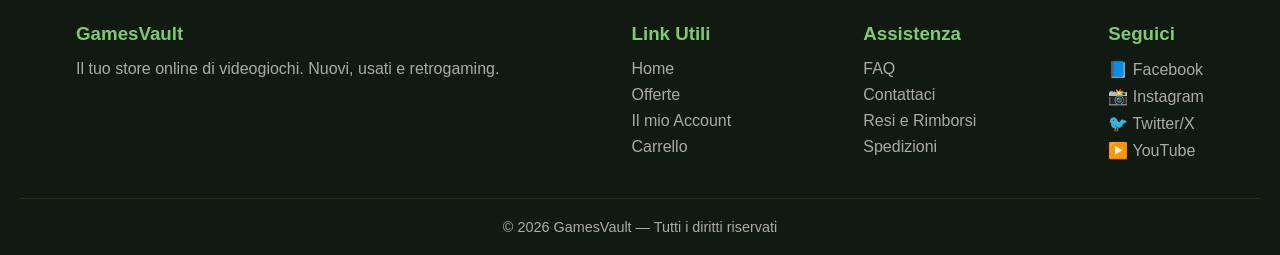
<file: xbox.html>
<!DOCTYPE html>
<html lang="it">
    <head>
        <meta charset="UTF-8">
        <meta name="wiewport" content="width=device-width, initial-scale=1.0">
        <title>Catalogo XBOX</title>
        
        <link rel="stylesheet" href="assets/css/xbox.css">
        <link rel="icon" type="image/x-icon" href="assets/img/xbox.ico">
    </head>

    <body>
        <header>
            <div class="titolo">
                <div class="logo">
                    <img src="assets/img/Xbox_one_logo.png">
                    <h1>Catalogo XBOX</h1>
                </div>

                <div class="icone">
                    <a href="account.html">👤 Account</a>
                    <a href="cart.html">🛒 Carrello</a>
                </div>
                
            </div>
        </header>

        <nav>
            <ul>
                <li><a href="index.html">🔙 Home</a></li>
            </ul>
        </nav>

        <p class="paragrafo">Che tu stia cercando un classico introvabile della prima Xbox, un titolo cult dell'era 360, un'esclusiva Xbox One o l'ultimo gioco ottimizzato per Series X|S, qui trovi tutto. </p>

        <label>Scegli una console:</label>
        
        <select>
            <option>--</option>
            <option>XBOX OG</option>
            <option>XBOX 360</option>
            <option>XBOX ONE</option>
            <option>XBOX Series X|S</option>
        </select>

        <br>

        <table class="tabella" border="2px">
            <thead>
                <tr>
                    <th>Nome</th>
                    <th>Console</th>
                    <th>Prezzo</th>
                    <th>Acquista</th>
                </tr>
            </thead>

                <tbody>
                    <tr>
                        <td>HALO Combat Evolved</td>
                        <td>XBOX OG</td>
                        <td>29.99€</td>
                        <td><button>🛒</button></td>
                    </tr>

                    <tr>
                        <td>Forza Horizon 6</td>
                        <td>XBOX Series X|S</td>
                        <td>59.99€</td>
                        <td><button>🛒</button></td>
                    </tr>

                    <tr>
                        <td>GTA V</td>
                        <td>XBOX ONE</td>
                        <td>19.99€</td>
                        <td><button>🛒</button></td>
                    </tr>

                    <tr>
                        <td>Red Dead Redemption II</td>
                        <td>XBOX Series X|S</td>
                        <td>44.99€</td>
                        <td><button>🛒</button></td>
                    </tr>

                    <tr>
                        <td>Sea of Thieves</td>
                        <td>XBOX ONE</td>
                        <td>29.99€</td>
                        <td><button>🛒</button></td>
                    </tr>

                    <tr>
                        <td>DOOM III</td>
                        <td>XBOX OG</td>
                        <td>14.99€</td>
                        <td><button>🛒</button></td>
                    </tr>

                    <tr>
                        <td>Assassin's Creed II</td>
                        <td>XBOX 360</td>
                        <td>19.99€</td>
                        <td><button>🛒</button></td>
                    </tr>

                    <tr>
                        <td>Subnautica Below Zero</td>
                        <td>XBOX Series X|S</td>
                        <td>24.99€</td>
                        <td><button>🛒</button></td>
                    </tr>

                    <tr>
                        <td>Phasmophobia</td>
                        <td>XBOX Series X|S</td>
                        <td>13.99€</td>
                        <td><button>🛒</button></td>
                    </tr>

                    <tr>
                        <td>Mortal Kombat 11</td>
                        <td>XBOX ONE</td>
                        <td>42.99€</td>
                        <td><button>🛒</button></td>
                    </tr>
                    
                    <tr>
                        <td>Battlefield 1</td>
                        <td>XBOX OG</td>
                        <td>32.99€</td>
                        <td><button>🛒</button></td>
                    </tr>

                    <tr>
                        <td>Nedd For Speed Undergorunf 2</td>
                        <td>XBOX OG</td>
                        <td>19.99€</td>
                        <td><button>🛒</button></td>
                    </tr>

                    <tr>
                        <td>Hell Let Loose</td>
                        <td>XBOX Series X|S</td>
                        <td>44.99€</td>
                        <td><button>🛒</button></td>
                    </tr>
                    
                    <tr>
                        <td>Fallout New Vegas</td>
                        <td>XBOX 360</td>
                        <td>12.99€</td>
                        <td><button>🛒</button></td>
                    </tr>

                    <tr>
                        <td>Call Of Duty: BLack Ops</td>
                        <td>XBOX 360</td>
                        <td>22.99€</td>
                        <td><button>🛒</button></td>
                    </tr>

                    <tr>
                        <td>Monster Hunters World</td>
                        <td>XBOX ONE</td>
                        <td>19.99€</td>
                        <td><button>🛒</button></td>
                    </tr>

                    <tr>
                        <td>Lego Star Wars</td>
                        <td>XBOX ONE/ Series X|S</td>
                        <td>49.99€</td>
                        <td><button>🛒</button></td>
                    </tr>

                    <tr>
                        <td>Portal 2</td>
                        <td>XBOX 360</td>
                        <td>14.99€</td>
                        <td><button>🛒</button></td>
                    </tr>
                </tbody>
            
        </table>
        <footer>
        <div class="footer-contenuto">

            <div class="footer-colonna">
                <h3>GamesVault</h3>
                <p>Il tuo store online di videogiochi. Nuovi, usati e retrogaming.</p>
            </div>

            <div class="footer-colonna">
                <h3>Link Utili</h3>
                <ul>
                    <li><a href="index.html">Home</a></li>
                    <li><a href="offerte.html">Offerte</a></li>
                    <li><a href="account.html">Il mio Account</a></li>
                    <li><a href="cart.html">Carrello</a></li>
                </ul>
            </div>

            <div class="footer-colonna">
                <h3>Assistenza</h3>
                <ul>
                    <li><a href="faq.html">FAQ</a></li>
                    <li><a href="contatti.html">Contattaci</a></li>
                    <li><a href="resi.html">Resi e Rimborsi</a></li>
                    <li><a href="spedizioni.html">Spedizioni</a></li>
                </ul>
            </div>

            <div class="footer-colonna">
                <h3>Seguici</h3>
                <ul>
                    <li><a href="#">📘 Facebook</a></li>
                    <li><a href="#">📸 Instagram</a></li>
                    <li><a href="#">🐦 Twitter/X</a></li>
                    <li><a href="#">▶️ YouTube</a></li>
                </ul>
            </div>

        </div>

        <div class="footer-bottom">
            <p>© 2026 GamesVault — Tutti i diritti riservati</p>
        </div>

        </footer>
    </body>
</html>
</file>
<file: assets/css/style.css>
/* VARIABILI COLORI */
:root {
  --sfondo: #0a0a0a;
  --sfondo2: #111111;
  --viola: #7b2ff7;
  --viola-chiaro: #9d5ff7;
  --testo: #ffffff;
  --testo-muted: #aaaaaa;
  --bordo: #2a2a2a;
}

/* GENERALE */
* {
  margin: 0;
  padding: 0;
  box-sizing: border-box;
}

body {
  background-color: var(--sfondo);
  color: var(--testo);
  font-family: Arial, sans-serif;
}

/* HEADER */
header {
  background-color: var(--sfondo2);
  border-bottom: 2px solid var(--viola);
  padding: 15px 40px;
}

.header-content {
  display: flex;
  justify-content: space-between;
  align-items: center;
}

.logo {
  display: flex;
  align-items: center;
  gap: 10px;
  color: var(--viola-chiaro);
  font-size: 1.5rem;
  font-weight: bold;
}

.icone a {
  color: var(--testo);
  text-decoration: none;
  margin-left: 20px;
  font-size: 1rem;
}

.icone a:hover {
  color: var(--viola-chiaro);
}

/* NAVBAR */
nav {
  background-color: var(--sfondo2);
  padding: 12px 40px;
  border-bottom: 1px solid var(--bordo);
}

nav ul {
  list-style: none;
  display: flex;
  gap: 30px;
}

nav ul a {
  color: var(--testo-muted);
  text-decoration: none;
  font-size: 1rem;
}

nav ul a:hover {
  color: var(--viola-chiaro);
}

/* BARRA DI RICERCA */
.ricerca {
  display: flex;
  justify-content: center;
  padding: 25px;
  background-color: var(--sfondo);
}

.ricerca input {
  width: 400px;
  padding: 12px 20px;
  border-radius: 8px 0 0 8px;
  border: 2px solid var(--viola);
  background-color: var(--sfondo2);
  color: var(--testo);
  font-size: 1rem;
  outline: none;
}

.ricerca button {
  padding: 12px 20px;
  background-color: var(--viola);
  color: white;
  border: none;
  border-radius: 0 8px 8px 0;
  cursor: pointer;
  font-size: 1rem;
}

.ricerca button:hover {
  background-color: var(--viola-chiaro);
}

/* SEZIONI */
section {
  padding: 40px;
}

section h2 {
  font-size: 1.8rem;
  margin-bottom: 25px;
  border-left: 4px solid var(--viola);
  padding-left: 12px;
}

/* CARD PRODOTTI */
.griglia-prodotti {
  display: grid;
  grid-template-columns: repeat(4, 1fr);
  gap: 25px;
}

.card {
  background-color: var(--sfondo2);
  border: 1px solid var(--bordo);
  border-radius: 10px;
  padding: 15px;
  text-align: center;
  transition: transform 0.2s, border-color 0.2s;
}

.card:hover {
  transform: translateY(-5px);
  border-color: var(--viola);
}

.card img {
  width: 100%;
  height: 280px;
  object-fit: cover;
  border-radius: 8px;
}

.card h3 {
  margin: 12px 0 5px 0;
  font-size: 1rem;
}

.card .piattaforma {
  color: var(--testo-muted);
  font-size: 0.85rem;
  margin-bottom: 8px;
}

.card .prezzo {
  color: var(--viola-chiaro);
  font-size: 1.2rem;
  font-weight: bold;
  margin-bottom: 12px;
}

.card button {
  width: 100%;
  padding: 10px;
  background-color: var(--viola);
  color: white;
  border: none;
  border-radius: 8px;
  cursor: pointer;
  font-size: 0.95rem;
}

.card button:hover {
  background-color: var(--viola-chiaro);
}

/* CATEGORIE */
.categorie {
  display: flex;
  justify-content: center;
  gap: 20px;
}

.categoria {
  display: flex;
  flex-direction: column;
  align-items: center;
  text-decoration: none;
  color: var(--testo);
  background-color: var(--sfondo2);
  border: 1px solid var(--bordo);
  border-radius: 10px;
  padding: 20px;
  width: 150px;
  transition: border-color 0.2s, transform 0.2s;
}

.categoria:hover {
  border-color: var(--viola);
  transform: translateY(-5px);
}

.categoria img {
  width: 80px;
  height: 80px;
  object-fit: contain;
  filter: brightness(0) invert(1);
}

.categoria p {
  margin-top: 10px;
  font-size: 0.95rem;
}

/* BANNER OFFERTE */
.banner-offerte {
  background: linear-gradient(135deg, #3a0a7a, var(--viola));
  text-align: center;
  padding: 60px 20px;
  margin: 20px 40px;
  border-radius: 12px;
}

.banner-tag {
  font-size: 1rem;
  letter-spacing: 2px;
  color: #ddb8ff;
  margin-bottom: 10px;
}

.banner-contenuto h2 {
  font-size: 2.5rem;
  margin: 10px 0;
}

.banner-offerte button {
  margin-top: 20px;
  padding: 15px 30px;
  font-size: 1.1rem;
  background-color: white;
  color: var(--viola);
  border: none;
  border-radius: 8px;
  cursor: pointer;
  font-weight: bold;
}

.banner-offerte button:hover {
  background-color: #f0d9ff;
}

/* FOOTER */
footer {
  background-color: var(--sfondo2);
  border-top: 2px solid var(--viola);
  color: var(--testo-muted);
  padding: 40px 20px 20px 20px;
  margin-top: 60px;
}

.footer-contenuto {
  display: flex;
  justify-content: space-around;
  gap: 20px;
  flex-wrap: wrap;
}

.footer-colonna h3 {
  color: var(--viola-chiaro);
  margin-bottom: 15px;
}

.footer-colonna ul {
  list-style: none;
}

.footer-colonna ul li {
  margin-bottom: 8px;
}

.footer-colonna a {
  color: var(--testo-muted);
  text-decoration: none;
}

.footer-colonna a:hover {
  color: var(--viola-chiaro);
}

.footer-bottom {
  text-align: center;
  margin-top: 30px;
  padding-top: 20px;
  border-top: 1px solid var(--bordo);
  font-size: 0.9rem;
}
</file>
<file: assets/css/account.css>
.sezione-account {
    display: flex;
    justify-content: center;
    padding: 60px 20px;
}

.box-account {
    background-color: var(--sfondo2);
    border: 1px solid var(--bordo);
    border-radius: 12px;
    padding: 40px;
    width: 100%;
    max-width: 420px;
}

.box-account h2 {
    font-size: 1.6rem;
    margin-bottom: 8px;
    border-left: 4px solid var(--viola);
    padding-left: 12px;
}

.sottotitolo {
    color: var(--testo-muted);
    font-size: 0.9rem;
    margin-bottom: 30px;
    padding-left: 16px;
}

.campo {
    display: flex;
    flex-direction: column;
    margin-bottom: 20px;
}

.campo label {
    font-size: 0.9rem;
    color: var(--testo-muted);
    margin-bottom: 6px;
}

.campo input {
    padding: 12px 15px;
    border-radius: 8px;
    border: 2px solid var(--bordo);
    background-color: var(--sfondo);
    color: var(--testo);
    font-size: 1rem;
    outline: none;
    transition: border-color 0.2s;
}

.campo input:focus {
    border-color: var(--viola);
}

.opzioni {
    display: flex;
    justify-content: space-between;
    align-items: center;
    margin-bottom: 25px;
    font-size: 0.85rem;
    color: var(--testo-muted);
}

.opzioni a {
    color: var(--viola-chiaro);
    text-decoration: none;
}

.opzioni a:hover {
    text-decoration: underline;
}

.btn-accedi {
    width: 100%;
    padding: 13px;
    background-color: var(--viola);
    color: white;
    border: none;
    border-radius: 8px;
    font-size: 1rem;
    cursor: pointer;
    font-weight: bold;
    transition: background-color 0.2s;
}

.btn-accedi:hover {
    background-color: var(--viola-chiaro);
}

.registrati {
    text-align: center;
    margin-top: 20px;
    font-size: 0.9rem;
    color: var(--testo-muted);
}

.registrati a {
    color: var(--viola-chiaro);
    text-decoration: none;
}

.registrati a:hover {
    text-decoration: underline;
}

.titolo {
    display: flex;
    justify-content: space-between;
    align-items: center;
}
</file>
<file: assets/css/cart.css>
.titolo {
    display: flex;
    justify-content: space-between;
    align-items: center;
}

.sezione-carrello {
    padding: 40px;
}

.sezione-carrello h2 {
    font-size: 1.8rem;
    margin-bottom: 25px;
    border-left: 4px solid var(--viola);
    padding-left: 12px;
}

.carrello-contenuto {
    display: flex;
    flex-direction: column;
    gap: 30px;
}

.tabella-carrello {
    width: 100%;
    border-collapse: collapse;
    background-color: var(--sfondo2);
    border-radius: 10px;
    overflow: hidden;
}

.tabella-carrello thead {
    background-color: var(--viola);
}

.tabella-carrello th {
    padding: 14px 20px;
    text-align: left;
    font-size: 0.95rem;
    color: white;
}

.tabella-carrello td {
    padding: 14px 20px;
    border-bottom: 1px solid var(--bordo);
    color: var(--testo);
    font-size: 0.95rem;
}

.tabella-carrello tbody tr:last-child td {
    border-bottom: none;
}

.tabella-carrello tbody tr:hover {
    background-color: #1a1a1a;
}

.riepilogo {
    background-color: var(--sfondo2);
    border: 1px solid var(--bordo);
    border-radius: 10px;
    padding: 25px 30px;
    align-self: flex-end;
    min-width: 260px;
    text-align: right;
}

.totale-label {
    color: var(--testo-muted);
    font-size: 0.9rem;
    margin-bottom: 6px;
}

.totale-prezzo {
    color: var(--viola-chiaro);
    font-size: 2rem;
    font-weight: bold;
    margin-bottom: 20px;
}

.btn-ordina {
    width: 100%;
    padding: 13px;
    background-color: var(--viola);
    color: white;
    border: none;
    border-radius: 8px;
    font-size: 1rem;
    font-weight: bold;
    cursor: pointer;
    transition: background-color 0.2s;
}

.btn-ordina:hover {
    background-color: var(--viola-chiaro);
}
</file>
<file: assets/css/contatti.css>
:root {
    --sfondo: #0a0a0a;
    --sfondo2: #111111;
    --viola: #7b2ff7;
    --viola-chiaro: #9d5ff7;
    --testo: #ffffff;
    --testo-muted: #aaaaaa;
    --bordo: #2a2a2a;
}

* {
    margin: 0;
    padding: 0;
    box-sizing: border-box;
}

body {
    background-color: var(--sfondo);
    color: var(--testo);
    font-family: Arial, Helvetica, sans-serif;
}

/* ── HEADER ── */
header {
    background-color: var(--sfondo2);
    border-bottom: 2px solid var(--viola);
    padding: 15px 40px;
}

.titolo {
    display: flex;
    justify-content: space-between;
    align-items: center;
}

.icone a {
    color: var(--testo);
    text-decoration: none;
    margin-left: 20px;
    font-size: 1rem;
}

.icone a:hover {
    color: var(--viola-chiaro);
}

/* ── NAV ── */
nav {
    background-color: var(--sfondo2);
    padding: 12px 40px;
    border-bottom: 1px solid var(--bordo);
}

nav ul {
    list-style: none;
    display: flex;
    gap: 30px;
}

nav ul a {
    color: var(--testo-muted);
    text-decoration: none;
    font-size: 1rem;
}

nav ul a:hover {
    color: var(--viola-chiaro);
}

/* ── SEZIONE NEGOZIO ── */
.negozio {
    margin: 40px 45px 20px;
}

.negozio h2 {
    border: 4px solid var(--viola);
    border-radius: 10px;
    text-align: center;
    padding: 20px 25px;
    margin-bottom: 25px;
}

.negozio img {
    display: block;
    margin: 0 auto;
    max-width: 700px;
    width: 100%;
    border: 4px solid var(--viola);
    border-radius: 10px;
}

/* ── SEZIONE MAPPA ── */
.mappa {
    margin: 40px 45px 20px;
}

.mappa h2 {
    border: 4px solid var(--viola);
    border-radius: 10px;
    text-align: center;
    padding: 20px 25px;
    margin-bottom: 25px;
}

iframe {
    display: block;
    margin: 0 auto;
    border: 4px solid var(--viola) !important;
    border-radius: 10px;
    max-width: 100%;
}

/* ── SEZIONE INDIRIZZO + FORM ── */
.contatti-wrapper {
    margin: 40px 45px;
    display: flex;
    gap: 40px;
    flex-wrap: wrap;
    align-items: flex-start;
}

address {
    font-style: normal;
    background-color: var(--sfondo2);
    border: 2px solid var(--bordo);
    border-radius: 10px;
    padding: 25px 30px;
    flex: 1;
    min-width: 250px;
}

address p {
    margin-bottom: 14px;
    color: var(--testo-muted);
    font-size: 1rem;
    line-height: 1.6;
}


.form-wrapper {
    flex: 2;
    min-width: 300px;
}

.form-wrapper h3 {
    font-size: 1.3rem;
    margin-bottom: 20px;
    color: var(--viola-chiaro);
    border-left: 4px solid var(--viola);
    padding-left: 12px;
}

form {
    display: flex;
    flex-direction: column;
    gap: 12px;
}

label {
    color: var(--testo-muted);
    font-size: 0.9rem;
    margin-bottom: 2px;
}

input, textarea {
    background-color: var(--sfondo2);
    border: 2px solid var(--bordo);
    border-radius: 8px;
    color: var(--testo);
    font-family: 'Share Tech Mono', monospace;
    font-size: 1rem;
    padding: 10px 14px;
    transition: border-color 0.2s;
    width: 100%;
}

textarea {
    resize: vertical;
}

button[type="submit"] {
    background-color: var(--viola);
    border: none;
    border-radius: 8px;
    color: #fff;
    cursor: pointer;
    font-family: 'Share Tech Mono', monospace;
    font-size: 1rem;
    margin-top: 6px;
    padding: 12px;
    transition: background-color 0.2s, transform 0.1s;
    width: 100%;
}

button[type="submit"]:hover {
    background-color: var(--viola-chiaro);
}

button[type="submit"]:active {
    transform: scale(0.98);
}

/* ── SEZIONE GOOGLE MODULI ── */
.modulo-section {
    margin: 40px 45px;
}

.modulo-section h3 {
    font-size: 1.3rem;
    margin-bottom: 20px;
    color: var(--viola-chiaro);
    border-left: 4px solid var(--viola);
    padding-left: 12px;
}

.modulo {
    display: flex;
    justify-content: center;
}

.modulo iframe {
    border-radius: 10px;
    border: 4px solid var(--viola);
    max-width: 100%;
}


/* FOOTER */
footer {
    background-color: var(--sfondo2);
    border-top: 2px solid var(--viola);
    color: var(--testo-muted);
    padding: 40px 20px 20px 20px;
    margin-top: 60px;
}

.footer-contenuto {
    display: flex;
    justify-content: space-around;
    gap: 20px;
    flex-wrap: wrap;
}

.footer-colonna h3 {
    color: var(--viola-chiaro);
    margin-bottom: 15px;
}

.footer-colonna ul {
    list-style: none;
}

.footer-colonna ul li {
    margin-bottom: 8px;
}

.footer-colonna a {
    color: var(--testo-muted);
    text-decoration: none;
}

.footer-colonna a:hover {
    color: var(--viola-chiaro);
}

.footer-bottom {
    text-align: center;
    margin-top: 30px;
    padding-top: 20px;
    border-top: 1px solid var(--bordo);
    font-size: 0.9rem;
}
</file>
<file: assets/css/offerte.css>
:root {
  --sfondo: #0f0a04;
  --sfondo2: #1a1005;
  --arancio: #b85c10;
  --arancio-chiaro: #e87c2a;
  --testo: #ffffff;
  --testo-muted: #aaaaaa;
  --bordo: #2a1a08;
}

/* GENERALE */
* {
  margin: 0;
  padding: 0;
  box-sizing: border-box;
}

body {
  background-color: var(--sfondo);
  color: var(--testo);
  font-family: Arial, sans-serif;
}


header {
  background-color: var(--sfondo2);
  border-bottom: 2px solid var(--arancio);
  padding: 15px 40px;
}

.header-content {
  display: flex;
  justify-content: space-between;
  align-items: center;
}

.logo {
  display: flex;
  align-items: center;
  gap: 10px;
  color: var(--arancio-chiaro);
  font-size: 1.5rem;
  font-weight: bold;
}

.icone a {
  color: var(--testo);
  text-decoration: none;
  margin-left: 20px;
  font-size: 1rem;
}

.icone a:hover {
  color: var(--arancio-chiaro);
}


nav {
  background-color: var(--sfondo2);
  padding: 12px 40px;
  border-bottom: 1px solid var(--bordo);
}

nav ul {
  list-style: none;
  display: flex;
  gap: 30px;
}

nav ul a {
  color: var(--testo-muted);
  text-decoration: none;
  font-size: 1rem;
}

nav ul a:hover {
  color: var(--arancio-chiaro);
}


.ricerca {
  display: flex;
  justify-content: center;
  padding: 25px;
  background-color: var(--sfondo);
}

.ricerca input {
  width: 400px;
  padding: 12px 20px;
  border-radius: 8px 0 0 8px;
  border: 2px solid var(--arancio);
  background-color: var(--sfondo2);
  color: var(--testo);
  font-size: 1rem;
  outline: none;
}

.ricerca button {
  padding: 12px 20px;
  background-color: var(--arancio);
  color: white;
  border: none;
  border-radius: 0 8px 8px 0;
  cursor: pointer;
  font-size: 1rem;
}

.ricerca button:hover {
  background-color: var(--arancio-chiaro);
}

/* SEZIONI */
section {
  padding: 40px;
}

section h2 {
  font-size: 1.8rem;
  margin-bottom: 25px;
  border-left: 4px solid var(--arancio);
  padding-left: 12px;
}


.griglia-prodotti {
  display: grid;
  grid-template-columns: repeat(4, 1fr);
  gap: 25px;
}

.card {
  background-color: var(--sfondo2);
  border: 1px solid var(--bordo);
  border-radius: 10px;
  padding: 15px;
  text-align: center;
  transition: transform 0.2s, border-color 0.2s;
}

.card:hover {
  transform: translateY(-5px);
  border-color: var(--arancio);
}

.card img {
  width: 100%;
  height: 280px;
  object-fit: cover;
  border-radius: 8px;
}

.card h3 {
  margin: 12px 0 5px 0;
  font-size: 1rem;
}

.card .piattaforma {
  color: var(--testo-muted);
  font-size: 0.85rem;
  margin-bottom: 8px;
}

.card .prezzo {
  color: var(--arancio-chiaro);
  font-size: 1.2rem;
  font-weight: bold;
  margin-bottom: 12px;
}

.card button {
  width: 100%;
  padding: 10px;
  background-color: var(--arancio);
  color: white;
  border: none;
  border-radius: 8px;
  cursor: pointer;
  font-size: 0.95rem;
}

.card button:hover {
  background-color: var(--arancio-chiaro);
}

/* CATEGORIE */
.categorie {
  display: flex;
  justify-content: center;
  gap: 20px;
}

.categoria {
  display: flex;
  flex-direction: column;
  align-items: center;
  text-decoration: none;
  color: var(--testo);
  background-color: var(--sfondo2);
  border: 1px solid var(--bordo);
  border-radius: 10px;
  padding: 20px;
  width: 150px;
  transition: border-color 0.2s, transform 0.2s;
}

.categoria:hover {
  border-color: var(--arancio);
  transform: translateY(-5px);
}

.categoria img {
  width: 80px;
  height: 80px;
  object-fit: contain;
  filter: brightness(0) invert(1);
}

.categoria p {
  margin-top: 10px;
  font-size: 0.95rem;
}


.banner-offerte {
  background: linear-gradient(135deg, #4a1f00, var(--arancio));
  text-align: center;
  padding: 60px 20px;
  margin: 20px 40px;
  border-radius: 12px;
}

.banner-tag {
  font-size: 1rem;
  letter-spacing: 2px;
  color: #ffd4a8;
  margin-bottom: 10px;
}

.banner-contenuto h2 {
  font-size: 2.5rem;
  margin: 10px 0;
}

.banner-offerte button {
  margin-top: 20px;
  padding: 15px 30px;
  font-size: 1.1rem;
  background-color: white;
  color: var(--arancio);
  border: none;
  border-radius: 8px;
  cursor: pointer;
  font-weight: bold;
}

.banner-offerte button:hover {
  background-color: #ffe8d4;
}

/* FOOTER */
footer {
  background-color: var(--sfondo2);
  border-top: 2px solid var(--arancio);
  color: var(--testo-muted);
  padding: 40px 20px 20px 20px;
  margin-top: 60px;
}

.footer-contenuto {
  display: flex;
  justify-content: space-around;
  gap: 20px;
  flex-wrap: wrap;
}

.footer-colonna h3 {
  color: var(--arancio-chiaro);
  margin-bottom: 15px;
}

.footer-colonna ul {
  list-style: none;
}

.footer-colonna ul li {
  margin-bottom: 8px;
}

.footer-colonna a {
  color: var(--testo-muted);
  text-decoration: none;
}

.footer-colonna a:hover {
  color: var(--arancio-chiaro);
}

.footer-bottom {
  text-align: center;
  margin-top: 30px;
  padding-top: 20px;
  border-top: 1px solid var(--bordo);
  font-size: 0.9rem;
}
</file>
<file: assets/css/steam.css>
:root {
    --sfondo: #171a21;
    --sfondo2: #1b2838;
    --blu: #1b5e9e;
    --blu-chiaro: #4c9be8;
    --testo: #ffffff;
    --testo-muted: #8f98a0;
    --bordo: #2a3f5f;
    --accento: #beee11;
}

* {
    margin: 0;
    padding: 0;
    box-sizing: border-box;
}

body {
    background-color: var(--sfondo);
    color: var(--testo);
    font-family: Arial, sans-serif;
}

header {
    background-color: var(--sfondo2);
    border-bottom: 1px solid #ffffff;
    padding: 15px 40px;
}

.titolo {
    display: flex;
    justify-content: space-between;
    align-items: center;
}

.logo {
    display: flex;
    align-items: center;
    gap: 10px;
}

.logo img {
    width: 50px;
    height: 50px;
    object-fit: contain;
}

.logo h1 {
    color: var(--blu-chiaro);
    font-size: 1.5rem;
}

.icone a {
    color: var(--testo);
    text-decoration: none;
    margin-left: 20px;
    font-size: 1rem;
}

.icone a:hover {
    color: var(--blu-chiaro);
}

nav {
    background-color: var(--sfondo2);
    padding: 12px 40px;
    border-bottom: 2px solid #ffffff;
}

nav ul {
    list-style: none;
    display: flex;
    gap: 30px;
}

nav ul a {
    color: var(--testo-muted);
    text-decoration: none;
    font-size: 1rem;
}

nav ul a:hover {
    color: var(--blu-chiaro);
}

.paragrafo {
    background-color: var(--sfondo2);
    border: 4px solid var(--blu-chiaro);
    margin: 30px 40px;
    padding: 20px 25px;
    border-radius: 10px;
    color: var(--testo-muted);
    font-size: 1rem;
    line-height: 1.7;
}

label {
    display: block;
    margin: 0 40px 10px 40px;
    color: var(--testo);
    font-size: 1rem;
    font-weight: bold;
}

select {
    display: block;
    margin: 0 40px;
    padding: 5px 20px;
    background-color: var(--sfondo2);
    color: var(--testo);
    border: 4px solid var(--blu-chiaro);
    border-radius: 8px;
    font-size: 1rem;
    cursor: pointer;
    outline: none;
}

select:hover {
    border-color: var(--testo);
}

table {
    border: 4px solid var(--blu-chiaro);
    background-color: var(--sfondo2);
    border-radius: 10px;
    margin: 30px auto;
    width: fit-content;
}

td, th {
    border: 4px solid var(--blu-chiaro);
    border-radius: opx;
    padding: 10px 5px;
}

td button {
    width: 100px;
    padding: 5px;
    background-color: var(--sfondo);
    border: 2px solid var(--blu);
}

td button:hover {
    background-color: var(--blu-chiaro);
}
/* FOOTER */
footer {
    background-color: var(--sfondo2);
    border-top: 2px solid var(--blu);
    color: var(--testo-muted);
    padding: 40px 20px 20px 20px;
    margin-top: 60px;
}

.footer-contenuto {
    display: flex;
    justify-content: space-around;
    gap: 20px;
    flex-wrap: wrap;
}

.footer-colonna h3 {
    color: var(--blu-chiaro);
    margin-bottom: 15px;
}

.footer-colonna ul {
    list-style: none;
}

.footer-colonna ul li {
    margin-bottom: 8px;
}

.footer-colonna a {
    color: var(--testo-muted);
    text-decoration: none;
}

.footer-colonna a:hover {
    color: var(--blu-chiaro);
}

.footer-bottom {
    text-align: center;
    margin-top: 30px;
    padding-top: 20px;
    border-top: 1px solid var(--bordo);
    font-size: 0.9rem;
}
</file>
<file: assets/css/playstation.css>
:root {
    --sfondo: #060a14;
    --sfondo2: #0d1526;
    --blu: #003087;
    --blu-chiaro: #0070d1;
    --testo: #ffffff;
    --testo-muted: #aaaaaa;
    --bordo: #1a2a4a;
}

* {
    margin: 0;
    padding: 0;
    box-sizing: border-box;
}

body {
    background-color: var(--sfondo);
    color: var(--testo);
    font-family: Arial, sans-serif;
}

header {
    background-color: var(--sfondo2);
    border-bottom: 2px solid var(--blu-chiaro);
    padding: 15px 40px;
}

.titolo {
    display: flex;
    justify-content: space-between;
    align-items: center;
}

.logo {
    display: flex;
    align-items: center;
    gap: 10px;
}

.logo img {
    width: 50px;
    height: 50px;
    object-fit: contain;
}

.logo h1 {
    color: var(--blu-chiaro);
    font-size: 1.5rem;
}

.icone a{
    color: var(--testo);
    text-decoration: none;
    margin-left: 20px;
    font-size: 1rem;
}

.icone a:hover {
    color: var(--blu-chiaro);
}

nav {
    background-color: var(--sfondo2);
    padding: 12px 40px;
    border-bottom: 1px solid var(--bordo);
}

nav ul {
    list-style: none;
    display: flex;
    gap: 30px;
}

nav ul a {
    color: var(--testo-muted);
    text-decoration: none;
    font-size: 1rem;
}

nav ul a:hover {
    color: var(--blu-chiaro);
}

.paragrafo {
    background-color: var(--sfondo2);
    border: 4px solid var(--blu-chiaro);
    margin: 30px 40px;
    padding: 20px 25px;
    border-radius: 8px;
    color: var(--testo-muted);
    font-size: 1rem;
    line-height: 1.7;
}

label {
    display: block;
    margin: 0 40px 10px 40px;
    color: var(--testo);
    font-size: 1rem;
    font-weight: bold;
}

select {
    display: block;
    margin: 0 40px;
    padding: 10px 20px;
    background-color: var(--sfondo2);
    color: var(--testo);
    border: 4px solid var(--blu-chiaro);
    border-radius: 8px;
    font-size: 1rem;
    cursor: pointer;
    outline: none;
}

select:hover {
    border-color: var(--testo);
}

table {
    border: 4px solid var(--blu-chiaro);
    background-color: var(--sfondo2);
    border-radius: 10px;
    margin: 30px auto;
    width: fit-content;
}

td, th {
    border: 4px solid var(--blu-chiaro);
    border-radius: opx;
    padding: 10px 5px;
}

td button {
    width: 100px;
    padding: 5px;
    background-color: var(--testo-muted);
    border: 2px solid var(--blu);
}

td button:hover {
    background-color: var(--blu-chiaro);
}

footer {
    background-color: var(--sfondo2);
    border-top: 2px solid var(--blu);
    color: var(--testo-muted);
    padding: 40px 20px 20px 20px;
    margin-top: 60px;
}

.footer-contenuto {
    display: flex;
    justify-content: space-around;
    gap: 20px;
    flex-wrap: wrap;
}

.footer-colonna h3 {
    color: var(--blu-chiaro);
    margin-bottom: 15px;
}

.footer-colonna ul {
    list-style: none;
}

.footer-colonna ul li {
    margin-bottom: 8px;
}

.footer-colonna a {
    color: var(--testo-muted);
    text-decoration: none;
}

.footer-colonna a:hover {
    color: var(--blu-chiaro);
}

.footer-bottom {
    text-align: center;
    margin-top: 30px;
    padding-top: 20px;
    border-top: 1px solid var(--bordo);
    font-size: 0.9rem;
}
</file>
<file: assets/css/xbox.css>
:root {
    --sfondo: #0a0f0a;
    --sfondo2: #111a11;
    --verde: #107c10;
    --verde-chiaro: #7ecb72;
    --testo: #ffffff;
    --testo-muted: #aaaaaa;
    --bordo: #1a2e1a;
}

* {
    margin: 0;
    padding: 0;
    box-sizing: border-box;
}

body {
    background-color: var(--sfondo);
    color: var(--testo);
    font-family: Arial, sans-serif;
}

header {
    background-color: var(--sfondo2);
    border-bottom: 1px solid #ffffff;
    padding: 15px 40px;
}

.titolo {
    display: flex;
    justify-content: space-between;
    align-items: center;
}

.logo {
    display: flex;
    align-items: center;
    gap: 10px;
}

.logo img {
    width: 50px;
    height: 50px;
    object-fit: contain;
}

.logo h1 {
    color: var(--verde-chiaro);
    font-size: 1.5rem;
}

.icone a {
    color: var(--testo);
    text-decoration: none;
    margin-left: 20px;
    font-size: 1rem;
}

.icone a:hover {
    color: var(--verde-chiaro);
}

nav {
    background-color: var(--sfondo2);
    padding: 12px 40px;
    border-bottom: 2px solid #ffffff;
}

nav ul {
    list-style: none;
    display: flex;
    gap: 30px;
}

nav ul a {
    color: var(--testo-muted);
    text-decoration: none;
    font-size: 1rem;
}

nav ul a:hover {
    color: var(--verde-chiaro);
}

.paragrafo {
    background-color: var(--sfondo2);
    border: 4px solid var(--verde-chiaro);
    margin: 30px 40px;
    padding: 20px 25px;
    border-radius: 10px;
    color: var(--testo-muted);
    font-size: 1rem;
    line-height: 1.7;
}

label {
    display: block;
    margin: 0 40px 10px 40px;
    color: var(--testo);
    font-size: 1rem;
    font-weight: bold;
}

select {
    display: block;
    margin: 0 40px;
    padding: 5px 20px;
    background-color: var(--sfondo2);
    color: var(--testo);
    border: 4px solid var(--verde-chiaro);
    border-radius: 8px;
    font-size: 1rem;
    cursor: pointer;
    outline: none;
}

select:hover {
    border-color: var(--testo);
}

table {
    border: 4px solid var(--verde-chiaro);
    background-color: var(--sfondo2);
    border-radius: 10px;
    margin: 30px auto;
    width: fit-content;
}

td, th {
    border: 4px solid var(--verde-chiaro);
    border-radius: opx;
    padding: 10px 5px;
}

td button {
    width: 100px;
    padding: 5px;
    background-color: var(--sfondo);
    border: 2px solid var(--verde);
}

td button:hover {
    background-color: var(--verde-chiaro);
}
/* FOOTER */
footer {
    background-color: var(--sfondo2);
    border-top: 2px solid var(--verde);
    color: var(--testo-muted);
    padding: 40px 20px 20px 20px;
    margin-top: 60px;
}

.footer-contenuto {
    display: flex;
    justify-content: space-around;
    gap: 20px;
    flex-wrap: wrap;
}

.footer-colonna h3 {
    color: var(--verde-chiaro);
    margin-bottom: 15px;
}

.footer-colonna ul {
    list-style: none;
}

.footer-colonna ul li {
    margin-bottom: 8px;
}

.footer-colonna a {
    color: var(--testo-muted);
    text-decoration: none;
}

.footer-colonna a:hover {
    color: var(--verde-chiaro);
}

.footer-bottom {
    text-align: center;
    margin-top: 30px;
    padding-top: 20px;
    border-top: 1px solid var(--bordo);
    font-size: 0.9rem;
}
</file>
